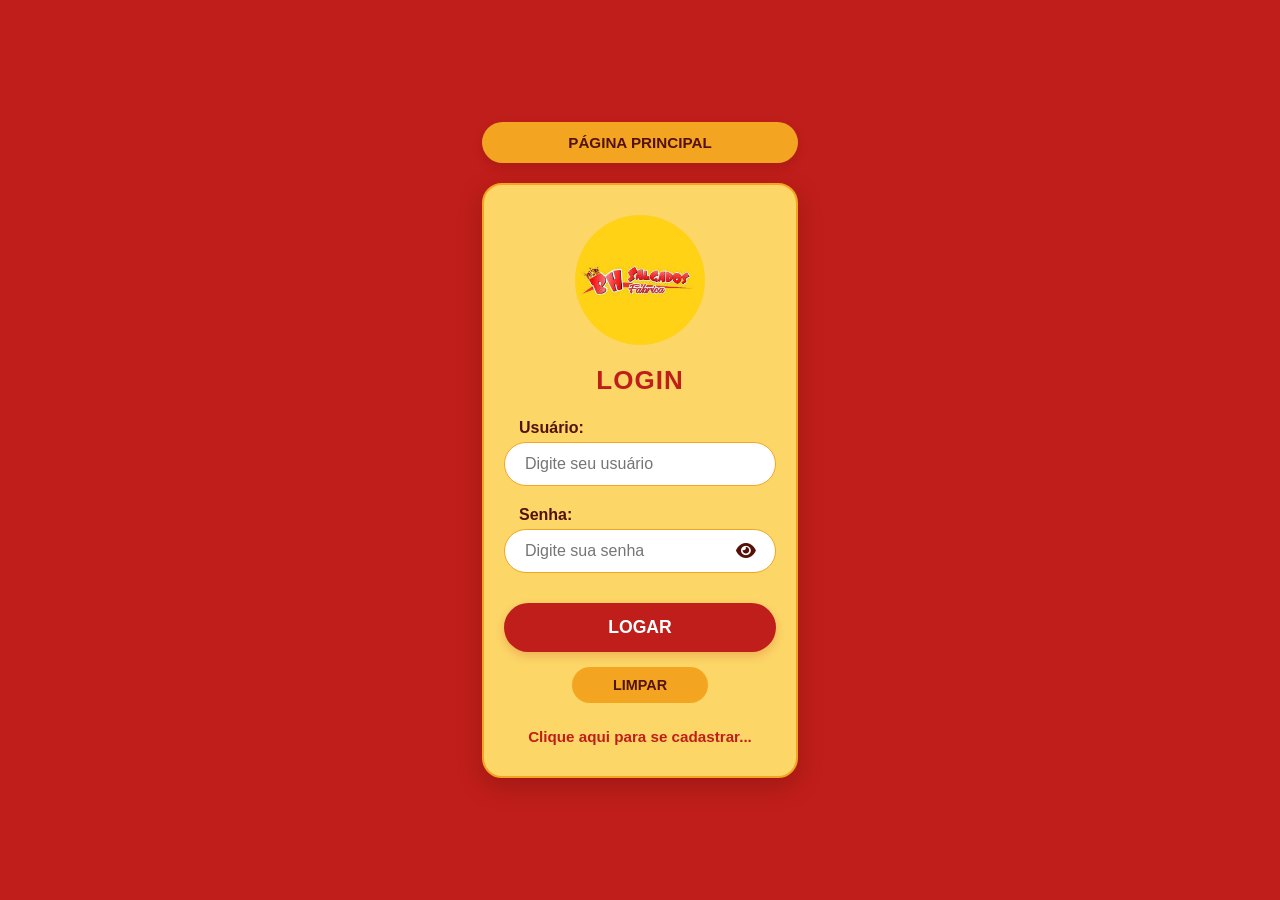
<file: index.html>
<!DOCTYPE html>
<html lang="pt-BR">
<head>
    <meta charset="UTF-8">
    <meta name="viewport" content="width=device-width, initial-scale=1.0">
    <title>Formulário Login - BH SALGADOS</title>
    <link rel="stylesheet" href="https://cdnjs.cloudflare.com/ajax/libs/font-awesome/6.4.2/css/all.min.css">
    <style>
        * {
            box-sizing: border-box;
            margin: 0;
            padding: 0;
        }
        
        body {
            font-family: Arial, Helvetica, sans-serif;
            background-color: #C01E1A; /* Vermelho Principal no fundo da tela */
            display: flex;
            justify-content: center;
            align-items: center;
            height: 100vh;
        }
        
        .principal {
            width: 100%;
            max-width: 400px;
            padding: 30px 20px;
            text-align: center;
            background-color: #FCD667; /* Fundo do card em Amarelo Claro */
            border-radius: 20px;
            box-shadow: 0 8px 24px rgba(84, 17, 8, 0.3); /* Sombra em tom marrom */
            border: 2px solid #F3A522; /* Borda em Amarelo Ouro */
        }
        
        img {
            width: 130px;
            height: 130px;
            margin: 0 auto 20px;
            display: block;
            border-radius: 50%;
            object-fit: cover;
        }

         /* Botão Página Principal no topo */
        #home {
            display: block;
            text-align: center;
            padding: 12px;
            margin-bottom: 20px;
            border-radius: 25px;
            text-decoration: none;
            background-color: #F3A522; /* Amarelo Ouro para ação de retorno */
            font-size: 0.95em;
            font-weight: bold;
            color: #541108; /* Texto em Marrom Escuro */
            box-shadow: 0 4px 10px rgba(84, 17, 8, 0.2);
            transition: background-color 0.3s, color 0.3s;
        }
        
        h2 {
            font-size: 26px;
            color: #C01E1A; /* Título em Vermelho */
            margin-bottom: 5px;
            text-transform: uppercase;
            letter-spacing: 1px;
        }
        
        p {
            color: #541108; /* Texto de apoio em Marrom Escuro */
            margin-bottom: 25px;
            font-weight: bold;
        }
        
        label {
            display: block;
            text-align: left;
            font-size: 16px;
            color: #541108; /* Labels em Marrom Escuro */
            margin-bottom: 5px;
            margin-left: 15px;
            font-weight: bold;
        }
        
        input[type="text"],
        input[type="password"] {
            width: 100%;
            padding: 12px 20px;
            margin-bottom: 20px;
            border-radius: 25px;
            border: 1px solid #F3A522;
            background-color: #ffffff;
            font-size: 1em;
            color: #541108;
            outline: none;
            transition: border-color 0.3s;
        }

        input[type="text"]:focus,
        input[type="password"]:focus {
            border: 2px solid #C01E1A; /* Borda vermelha ao clicar no campo */
        }

        /* CONTAINER DA SENHA PARA POSICIONAR O OLHO */
        .campo-senha {
            position: relative;
            width: 100%;
        }

        /* Ajuste do padding direito do input de senha para o texto não sobrepor o ícone */
        .campo-senha input {
            padding-right: 50px !important;
            margin-bottom: 20px;
        }

        /* Estilização e posicionamento do ícone do olho */
        .olho-icone {
            position: absolute;
            right: 20px;
            top: 22px; /* Alinhamento vertical com base na altura do input */
            transform: translateY(-50%);
            cursor: pointer;
            color: #541108;
            font-size: 1.1em;
            transition: color 0.2s;
        }

        .olho-icone:hover {
            color: #C01E1A; /* Fica vermelho ao passar o mouse */
        }
        
        input[type="button"] {
            width: 100%;
            padding: 14px;
            background-color: #C01E1A; /* Botão Logar em Vermelho Principal */
            color: #ffffff;
            border: none;
            border-radius: 25px;
            font-size: 1.1em;
            font-weight: bold;
            cursor: pointer;
            margin-top: 10px;
            box-shadow: 0 4px 10px rgba(192, 30, 26, 0.2);
            transition: background-color 0.3s, transform 0.2s;
        }
        
        input[type="button"]:hover {
            background-color: #541108; /* Muda para Marrom Escuro no hover */
            color: #FCD667; /* Texto muda para Amarelo Claro */
        }
        
        input[type="reset"] {
            width: 50%;
            padding: 10px;
            background-color: #F3A522; /* Botão Limpar em Amarelo Ouro */
            color: #541108;
            border: none;
            border-radius: 25px;
            font-size: 0.9em;
            font-weight: bold;
            cursor: pointer;
            margin-top: 15px;
            transition: background-color 0.3s;
        }
        
        input[type="reset"]:hover {
            background-color: #d48a17; /* Tom de amarelo mais escuro no hover */
            color: #ffffff;
        }

        .cadastro-link {
            display: inline-block;
            margin-top: 25px;
            color: #C01E1A;
            text-decoration: none;
            font-weight: bold;
            font-size: 0.95rem;
            transition: color 0.3s;
        }

        .cadastro-link:hover {
            color: #541108;
            text-decoration: underline;
        }
    </style>
</head>
<body>

    <div class="home">
        <a href="principal.html" id="home">PÁGINA PRINCIPAL</a>

        <div class="principal">
            <img src="imagem BH SALGADOS.jpg" alt="Logo BH Salgados">
            
            <h2>Login</h2><br>

            <form>
                <label for="login">Usuário:</label>
                <input type="text" id="login" name="login" placeholder="Digite seu usuário">
                
                <label for="senha">Senha:</label>
                <div class="campo-senha">
                    <input type="password" id="senha" name="senha" placeholder="Digite sua senha">
                    <i class="fa-solid fa-eye olho-icone" id="togglePassword" onclick="alternarSenha()"></i>
                </div>
                
                <input type="button" value="LOGAR" onclick="logar()"><br>
                
                <input type="reset" value="LIMPAR">
            </form>
            
            <a href="cadastro.html" class="cadastro-link">Clique aqui para se cadastrar...</a>
        </div>
    </div>

<script>
    function logar() {
        let login = document.getElementById('login').value;
        let senha = document.getElementById('senha').value;

        if(login === "" && senha === ""){
            alert("Login Efetuado Com Sucesso!");
            window.location.href = "principal.html";
        } else {
            alert("Login ou senha incorretos!");
        }
    }

    // Função JavaScript para mostrar e ocultar o texto da senha
    function alternarSenha() {
        const campoSenha = document.getElementById('senha');
        const iconeOlho = document.getElementById('togglePassword');
        
        if (campoSenha.type === 'password') {
            campoSenha.type = 'text';
            // Altera o desenho para o olho com uma barra cortada
            iconeOlho.classList.remove('fa-eye');
            iconeOlho.classList.add('fa-eye-slash');
        } else {
            campoSenha.type = 'password';
            // Volta para o desenho do olho normal
            iconeOlho.classList.remove('fa-eye-slash');
            iconeOlho.classList.add('fa-eye');
        }
    }
</script>
    
</body>
</html>
</file>
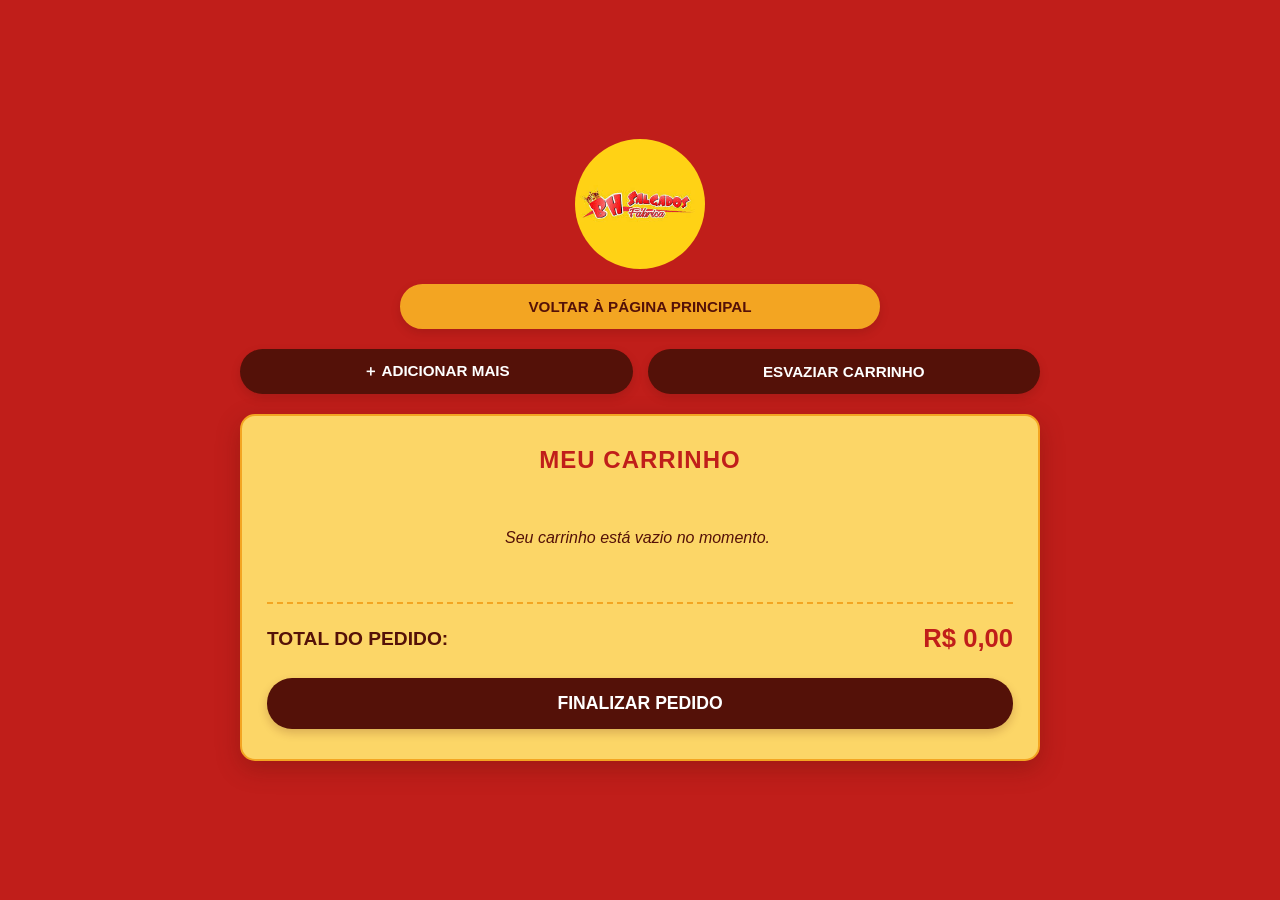
<file: carrinho.html>
<!DOCTYPE html>
<html lang="pt-BR">

<head>
    <meta charset="UTF-8">
    <meta name="viewport" content="width=device-width, initial-scale=1.0">
    <title>Carrinho de Compras - BH SALGADOS</title>
    <style>
        * {
            box-sizing: border-box;
            margin: 0;
            padding: 0;
        }

        body {
            font-family: Arial, Helvetica, sans-serif;
            background-color: #C01E1A; /* Vermelho Principal */
            display: flex;
            justify-content: center;
            align-items: center;
            min-height: 100vh;
            padding: 20px;
        }

        img {
            width: 130px;
            height: 130px;
            margin: 0 auto 15px;
            display: block;
            border-radius: 50%;
            object-fit: cover;
        }

        .container-carrinho {
            width: 100%;
            max-width: 800px;
            display: flex;
            flex-direction: column;
        }

        /* NOVO POSICIONAMENTO: Botão Voltar na parte de cima e centralizado */
        .btn-voltar-principal {
            display: block;
            width: 60%;
            margin: 0 auto 20px; /* Centralizado horizontalmente com margem abaixo */
            padding: 12px;
            text-align: center;
            border-radius: 25px;
            text-decoration: none;
            background-color: #F3A522;; /* Marrom Escuro */
            color: #541108; /* Texto Amarelo Claro */
            font-size: 0.95em;
            font-weight: bold;
            text-transform: uppercase;
            border: 2px solid #F3A522; /* Borda Amarelo Ouro */
            box-shadow: 0 4px 10px rgba(84, 17, 8, 0.2);
            transition: background-color 0.3s, color 0.3s, transform 0.2s;
        }

        .btn-voltar-principal:hover {
            background-color: #C01E1A; /* Inverte para Vermelho no Hover */
            color: #ffffff; /* Texto Branco */
            transform: scale(1.02);
        }

        /* Botões Superiores de Navegação */
        .botoes-topo {
            display: grid;
            grid-template-columns: 1fr 1fr;
            gap: 15px;
            margin-bottom: 20px;
        }

        .btn-nav {
            text-align: center;
            padding: 12px;
            border-radius: 25px;
            text-decoration: none;
            font-size: 0.95em;
            font-weight: bold;
            transition: background-color 0.3s, color 0.3s;
            box-shadow: 0 4px 10px rgba(84, 17, 8, 0.2);
        }

        .btn-voltar {
            background-color:#541108; /* Amarelo Ouro */
            color: #ffffff;
        }

        .btn-voltar:hover {
            background-color: #541108;
            color: #FCD667;
        }

        .btn-limpar-tudo {
            background-color: #541108; /* Marrom Escuro */
            color: #ffffff;
            border: none;
            cursor: pointer;
            text-transform: uppercase;
        }

        .btn-limpar-tudo:hover {
            background-color: #b12724;
            color: #ffffff;
        }

        /* Card do Carrinho */
        .card-principal {
            padding: 30px 25px;
            background-color: #FCD667; /* Fundo Amarelo Claro */
            border-radius: 15px;
            box-shadow: 0 8px 24px rgba(84, 17, 8, 0.3);
            border: 2px solid #F3A522;
        }

        h2 {
            font-size: 24px;
            color: #C01E1A;
            margin-bottom: 25px;
            text-transform: uppercase;
            text-align: center;
            letter-spacing: 1px;
        }

        /* Tabela/Lista de Itens */
        .lista-itens {
            margin-bottom: 25px;
            max-height: 400px;
            overflow-y: auto; /* Adiciona rolagem se houver muitos itens */
            padding-right: 5px;
        }

        .item-carrinho {
            display: grid;
            grid-template-columns: 1fr auto auto auto;
            gap: 15px;
            align-items: center;
            background-color: #ffffff;
            padding: 12px 15px;
            border-radius: 12px;
            margin-bottom: 10px;
            border: 1px solid #F3A522;
        }

        .item-nome {
            font-size: 0.95em;
            color: #541108;
            font-weight: bold;
        }

        .item-qtd {
            font-size: 0.9em;
            color: #777;
            background: #f4f4f4;
            padding: 4px 10px;
            border-radius: 15px;
        }

        .item-preco {
            font-weight: bold;
            color: #C01E1A;
        }

        .btn-remover {
            background: none;
            border: none;
            color: #C01E1A;
            font-weight: bold;
            cursor: pointer;
            font-size: 1.1em;
            padding: 0 5px;
        }

        .btn-remover:hover {
            color: #541108;
        }

        /* Mensagem de carrinho vazio */
        .carrinho-vazio {
            text-align: center;
            color: #541108;
            font-style: italic;
            padding: 30px 0;
        }

        /* Seção do Total */
        .container-total {
            border-top: 2px dashed #F3A522;
            padding-top: 20px;
            display: flex;
            justify-content: space-between;
            align-items: center;
            margin-bottom: 25px;
        }

        .total-label {
            font-size: 1.2em;
            font-weight: bold;
            color: #541108;
        }

        .total-valor {
            font-size: 1.6em;
            font-weight: bold;
            color: #C01E1A;
        }

        /* Botão Finalizar */
        .btn-finalizar {
            width: 100%;
            padding: 15px;
            border: none;
            border-radius: 25px;
            background-color: #541108;
            color: #ffffff;
            font-size: 1.1em;
            font-weight: bold;
            cursor: pointer;
            text-transform: uppercase;
            box-shadow: 0 4px 10px rgba(84, 17, 8, 0.2);
            transition: background-color 0.3s;
        }

        .btn-finalizar:hover {
            background-color: #C01E1A;
        }

        /* Responsividade */
        @media (max-width: 500px) {
            .item-carrinho {
                grid-template-columns: 1fr auto;
                gap: 5px;
            }
            .item-qtd, .item-preco {
                grid-column: span 1;
            }
            .btn-voltar-principal {
                width: 90%; /* Ocupa quase toda a largura no celular */
            }
        }
    </style>
</head>

<body>

    <div class="container-carrinho">
        <!-- Logo centralizada -->
        <img src="imagem BH SALGADOS.jpg" alt="Logo BH Salgados">

        <!-- Botão Voltar agora posicionado na parte superior -->
        <a href="principal.html" class="btn-voltar-principal">Voltar à Página Principal</a>

        <div class="botoes-topo">
            <a href="produtos.html" class="btn-nav btn-voltar">＋ ADICIONAR MAIS</a>
            <button class="btn-nav btn-limpar-tudo" onclick="limparCarrinho()">Esvaziar Carrinho</button>
        </div>

        <div class="card-principal">
            <h2>Meu Carrinho</h2>
            
            <div class="lista-itens" id="espaco-itens">
                <!-- Os itens salvos vão aparecer aqui dentro via Javascript -->
            </div>

            <div class="container-total">
                <span class="total-label">TOTAL DO PEDIDO:</span>
                <span class="total-valor" id="valor-total">R$ 0,00</span>
            </div>

            <button class="btn-finalizar" onclick="finalizarPedido()">Finalizar Pedido</button>
        </div>
    </div>

    <script>
        // Função que carrega os dados salvos do localStorage e monta o HTML na tela
        function carregarCarrinho() {
            let carrinho = JSON.parse(localStorage.getItem('carrinho_bh')) || [];
            let espacoItens = document.getElementById('espaco-itens');
            let espacoTotal = document.getElementById('valor-total');
            
            espacoItens.innerHTML = ''; // Limpa a tela para recarregar
            let totalGeral = 0;

            if (carrinho.length === 0) {
                espacoItens.innerHTML = '<div class="carrinho-vazio">Seu carrinho está vazio no momento.</div>';
                espacoTotal.innerText = 'R$ 0,00';
                return;
            }

            carrinho.forEach((item, index) => {
                let subtotal = item.preco * item.qtd;
                totalGeral += subtotal;

                // Monta a estrutura de linha para cada item adicionado
                espacoItens.innerHTML += `
                    <div class="item-carrinho">
                        <div class="item-nome">${item.nome}</div>
                        <div class="item-qtd">${item.qtd}x</div>
                        <div class="item-preco">R$ ${subtotal.toFixed(2).replace('.', ',')}</div>
                        <button class="btn-remover" onclick="removerItem(${index})" title="Remover item">✕</button>
                    </div>
                `;
            });

            espacoTotal.innerText = `R$ ${totalGeral.toFixed(2).replace('.', ',')}`;
        }

        // Remove apenas um item clicado com base na sua posição (index)
        function removerItem(index) {
            let carrinho = JSON.parse(localStorage.getItem('carrinho_bh')) || [];
            carrinho.splice(index, 1); // Remove o item do array
            localStorage.setItem('carrinho_bh', JSON.stringify(carrinho)); // Salva o array atualizado
            carregarCarrinho(); // Atualiza o visual da página
        }

        // Limpa todos os registros do carrinho de uma vez só
        function limparCarrinho() {
            if(confirm("Tem certeza que deseja esvaziar o carrinho?")) {
                localStorage.removeItem('carrinho_bh');
                carregarCarrinho();
            }
        }

        // Ação fictícia de finalização de pedido
        function finalizarPedido() {
            let carrinho = JSON.parse(localStorage.getItem('carrinho_bh')) || [];
            if(carrinho.length === 0) {
                alert("Adicione produtos antes de finalizar!");
                return;
            }
            alert("Pedido finalizado com sucesso! Obrigado por comprar na BH Salgados.");
            localStorage.removeItem('carrinho_bh'); // Limpa após o envio
            carregarCarrinho();
        }

        // Executa a função automaticamente assim que a página abre
        window.onload = carregarCarrinho;
    </script>
</body>

</html>
</file>
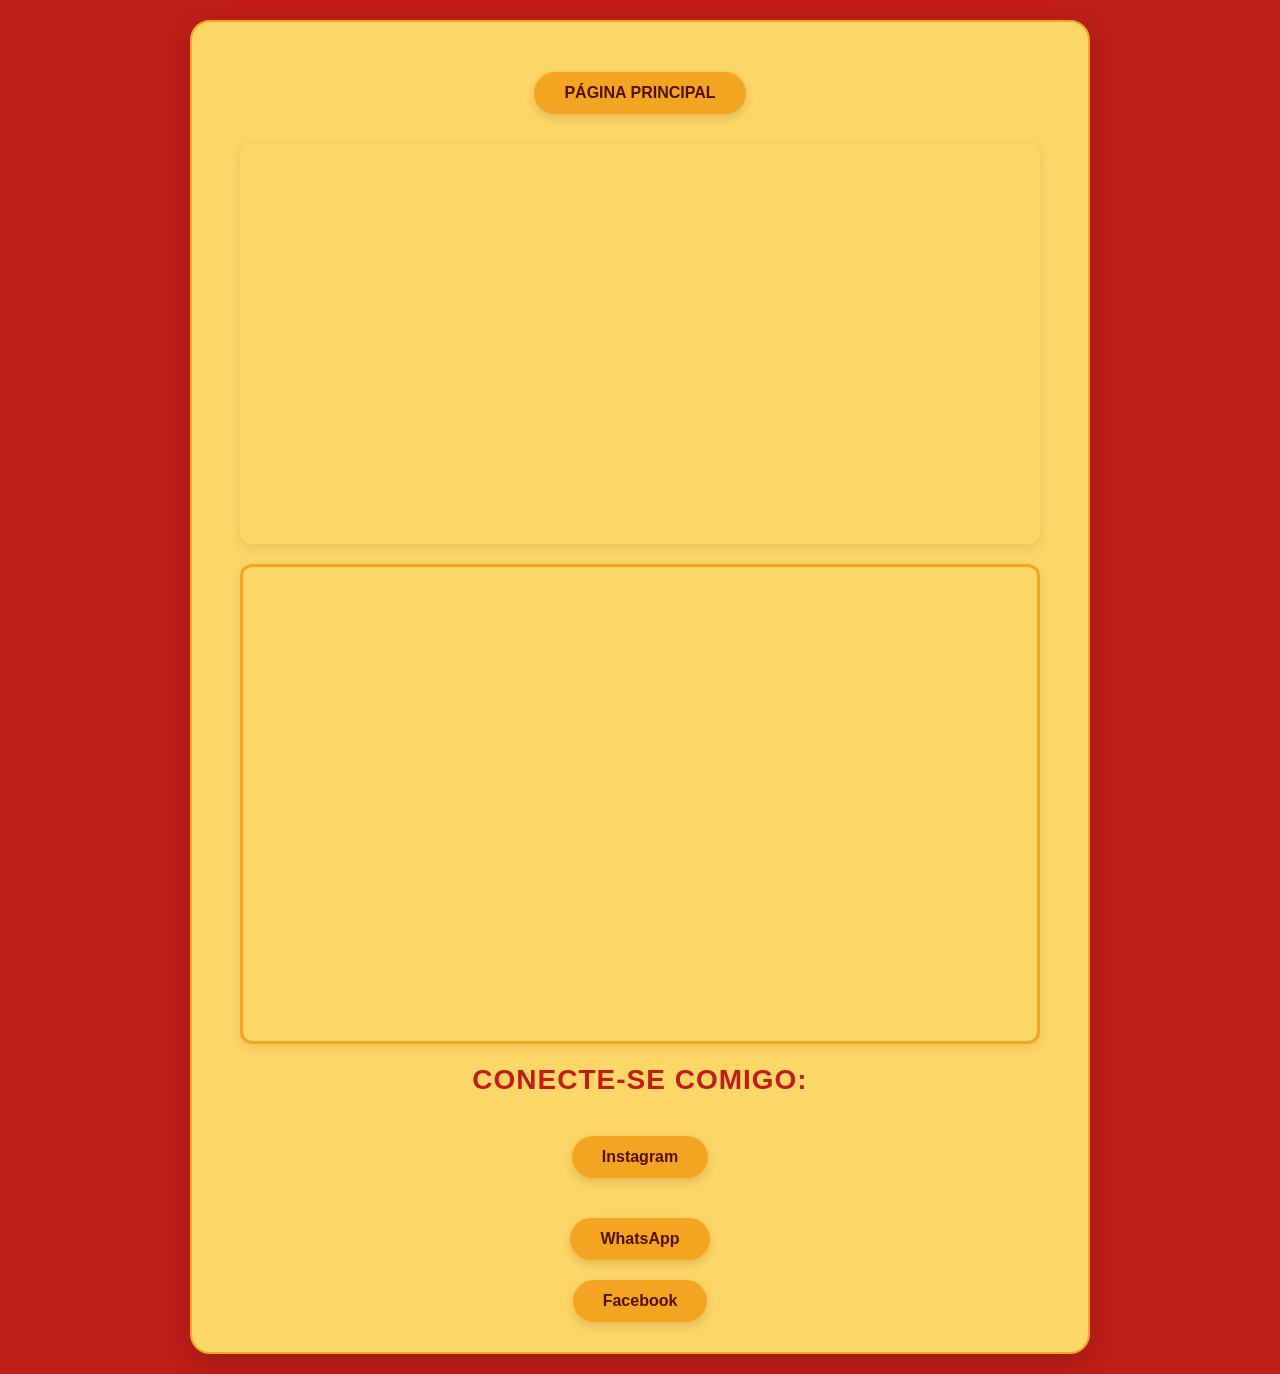
<file: contatos.html>
<!DOCTYPE html>
<html lang="pt-br">

<head>
    <meta charset="UTF-8">
    <meta name="viewport" content="width=device-width, initial-scale=1.0">
    <title>Contatos - BH SALGADOS</title>
    <style>
        * {
            box-sizing: border-box;
            margin: 0;
            padding: 0;
        }

        body {
            font-family: Arial, Helvetica, sans-serif;
            background-color: #C01E1A; /* Vermelho Principal no fundo da tela */
            color: #541108; /* Marrom Escuro para textos */
            display: flex;
            justify-content: center;
            align-items: center;
            min-height: 100vh;
            padding: 20px;
        }

        .principal {
            width: 100%;
            max-width: 900px;
            padding: 30px 20px;
            text-align: center;
            background-color: #FCD667; /* Fundo do card em Amarelo Claro */
            border-radius: 20px;
            box-shadow: 0 8px 24px rgba(84, 17, 8, 0.3);
            border: 2px solid #F3A522; /* Borda em Amarelo Ouro */
        }

        h2 {
            font-size: 28px;
            color: #C01E1A; /* Título principal em Vermelho */
            margin-bottom: 20px;
            text-transform: uppercase;
            letter-spacing: 1px;
        }

        .link-container {
            margin-bottom: 30px;
        }

        /* Botão Página Principal estilizado */
        a {
            display: inline-block;
            padding: 12px 30px;
            border-radius: 25px;
            text-decoration: none;
            background-color: #F3A522; /* Amarelo Ouro */
            font-size: 1em;
            font-weight: bold;
            color: #541108; /* Letras em Marrom Escuro */
            box-shadow: 0 4px 10px rgba(84, 17, 8, 0.15);
            transition: background-color 0.3s, color 0.3s, transform 0.2s;
        }

        a:hover {
            background-color: #541108; /* Inverte para Marrom Escuro no hover */
            color: #FCD667; /* Letras Amarelo Claro */
            transform: translateY(-2px);
        }

        /* Container para os Iframes ficarem organizados e responsivos */
        .midia-container {
            display: flex;
            flex-direction: column;
            gap: 20px;
            align-items: center;
            margin-top: 15px;
        }

        iframe {
            width: 100%;
            max-width: 800px;
            border: 3px solid #F3A522; /* Moldura estilizada em Amarelo Ouro nos iframes */
            border-radius: 12px;
            box-shadow: 0 4px 12px rgba(84, 17, 8, 0.1);
        }

        /* Ajuste de altura responsivo para telas menores */
        .mapa-iframe {
            height: 400px;
        }

        .video-iframe {
            height: 450px;
        }

        @media (max-width: 600px) {
            .mapa-iframe { height: 250px; }
            .video-iframe { height: 250px; }
            h2 { font-size: 22px; }
        }
    </style>
    <link rel="icon" type="image/x-icon" href="cadastrousuario.jpg">
</head>

<body>

    <div class="principal">
        <h2></h2>
        
        <div class="link-container">
            <a href="principal.html" id="home">PÁGINA PRINCIPAL</a>
        </div>

        <div class="midia-container">
            <iframe
                class="mapa-iframe"
                src="https://www.google.com/maps/embed?pb=!1m14!1m8!1m3!1d4463.257675860609!2d-43.3695!3d-22.807!3m2!1i1024!2i768!4f13.1!3m3!1m2!1s0x996461be567a9f%3A0x2c1de652e585da85!2sR.%20Maria%20Joaquina%2C%20279%20-%20Pavuna%2C%20Rio%20de%20Janeiro%20-%20RJ%2C%2021520-280!5e1!3m2!1spt-BR!2sbr" 
                style="border:0;" 
                allowfullscreen="" 
                loading="lazy"
                referrerpolicy="no-referrer-when-downgrade">
            </iframe>

            
<iframe 
  src="https://www.instagram.com/reel/DGYKBUcRJdC/embed"
  width="400"
  height="480"
  frameborder="0"
  scrolling="no"
  allowfullscreen>
</iframe>

       <h2>Conecte-se comigo:</h2>
    <a href="https://www.instagram.com/bhsalgadoss/" target="_blank" rel="noopener noreferrer">Instagram</a></p>
     
<a href="https://wa.me/5521975187209" target="_blank" class="btn-whatsapp">
  WhatsApp
</a>

<a href="https://www.facebook.com/bhsalgadoss/?locale=pt_BR" target="_blank" class="btn-facebook">
  Facebook
</a>
   
</div>
    </div>

</body>

</html>
</file>
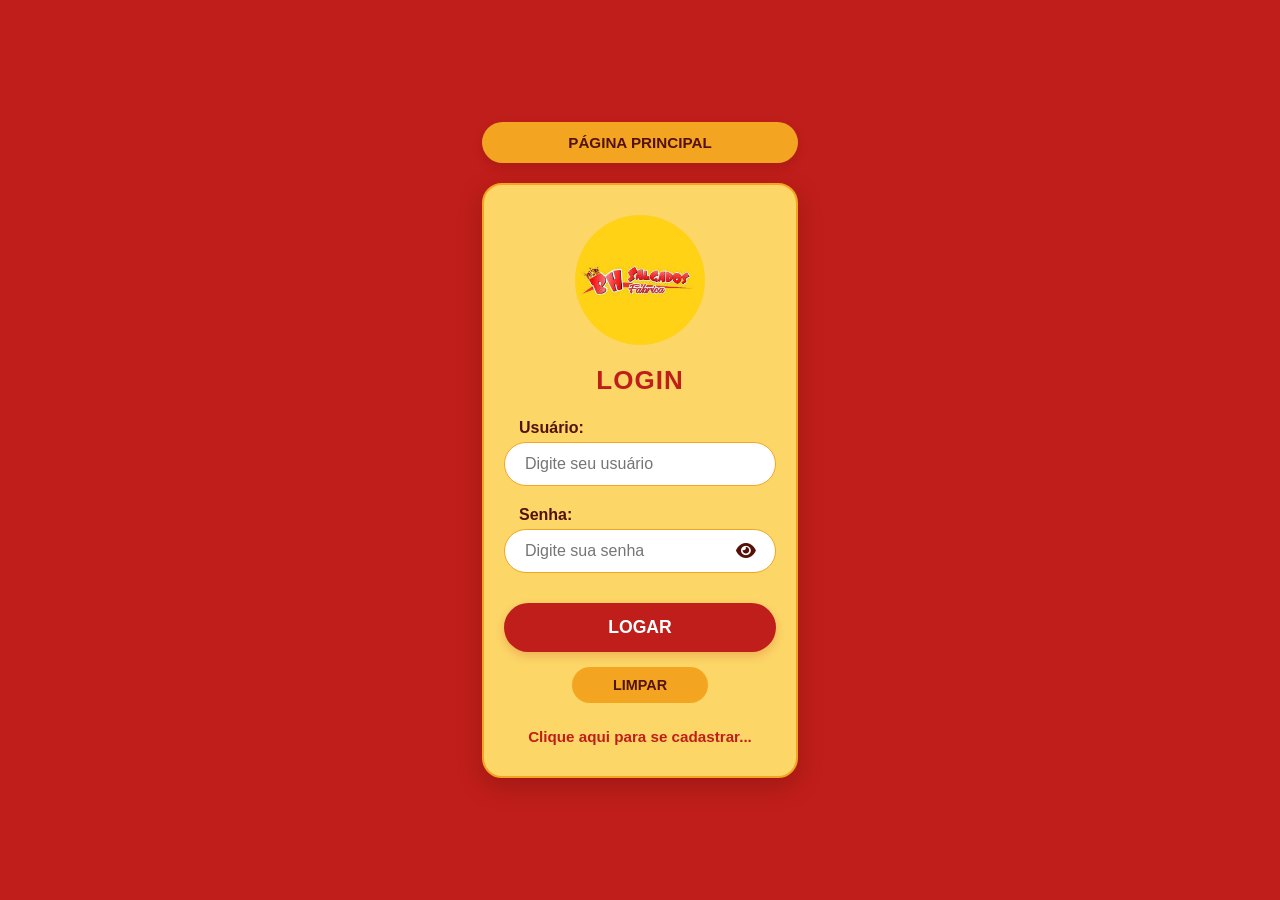
<file: login.html>
<!DOCTYPE html>
<html lang="pt-BR">
<head>
    <meta charset="UTF-8">
    <meta name="viewport" content="width=device-width, initial-scale=1.0">
    <title>Formulário Login - BH SALGADOS</title>
    <link rel="stylesheet" href="https://cdnjs.cloudflare.com/ajax/libs/font-awesome/6.4.2/css/all.min.css">
    <style>
        * {
            box-sizing: border-box;
            margin: 0;
            padding: 0;
        }
        
        body {
            font-family: Arial, Helvetica, sans-serif;
            background-color: #C01E1A; /* Vermelho Principal no fundo da tela */
            display: flex;
            justify-content: center;
            align-items: center;
            height: 100vh;
        }
        
        .principal {
            width: 100%;
            max-width: 400px;
            padding: 30px 20px;
            text-align: center;
            background-color: #FCD667; /* Fundo do card em Amarelo Claro */
            border-radius: 20px;
            box-shadow: 0 8px 24px rgba(84, 17, 8, 0.3); /* Sombra em tom marrom */
            border: 2px solid #F3A522; /* Borda em Amarelo Ouro */
        }
        
        img {
            width: 130px;
            height: 130px;
            margin: 0 auto 20px;
            display: block;
            border-radius: 50%;
            object-fit: cover;
        }

         /* Botão Página Principal no topo */
        #home {
            display: block;
            text-align: center;
            padding: 12px;
            margin-bottom: 20px;
            border-radius: 25px;
            text-decoration: none;
            background-color: #F3A522; /* Amarelo Ouro para ação de retorno */
            font-size: 0.95em;
            font-weight: bold;
            color: #541108; /* Texto em Marrom Escuro */
            box-shadow: 0 4px 10px rgba(84, 17, 8, 0.2);
            transition: background-color 0.3s, color 0.3s;
        }
        
        h2 {
            font-size: 26px;
            color: #C01E1A; /* Título em Vermelho */
            margin-bottom: 5px;
            text-transform: uppercase;
            letter-spacing: 1px;
        }
        
        p {
            color: #541108; /* Texto de apoio em Marrom Escuro */
            margin-bottom: 25px;
            font-weight: bold;
        }
        
        label {
            display: block;
            text-align: left;
            font-size: 16px;
            color: #541108; /* Labels em Marrom Escuro */
            margin-bottom: 5px;
            margin-left: 15px;
            font-weight: bold;
        }
        
        input[type="text"],
        input[type="password"] {
            width: 100%;
            padding: 12px 20px;
            margin-bottom: 20px;
            border-radius: 25px;
            border: 1px solid #F3A522;
            background-color: #ffffff;
            font-size: 1em;
            color: #541108;
            outline: none;
            transition: border-color 0.3s;
        }

        input[type="text"]:focus,
        input[type="password"]:focus {
            border: 2px solid #C01E1A; /* Borda vermelha ao clicar no campo */
        }

        /* CONTAINER DA SENHA PARA POSICIONAR O OLHO */
        .campo-senha {
            position: relative;
            width: 100%;
        }

        /* Ajuste do padding direito do input de senha para o texto não sobrepor o ícone */
        .campo-senha input {
            padding-right: 50px !important;
            margin-bottom: 20px;
        }

        /* Estilização e posicionamento do ícone do olho */
        .olho-icone {
            position: absolute;
            right: 20px;
            top: 22px; /* Alinhamento vertical com base na altura do input */
            transform: translateY(-50%);
            cursor: pointer;
            color: #541108;
            font-size: 1.1em;
            transition: color 0.2s;
        }

        .olho-icone:hover {
            color: #C01E1A; /* Fica vermelho ao passar o mouse */
        }
        
        input[type="button"] {
            width: 100%;
            padding: 14px;
            background-color: #C01E1A; /* Botão Logar em Vermelho Principal */
            color: #ffffff;
            border: none;
            border-radius: 25px;
            font-size: 1.1em;
            font-weight: bold;
            cursor: pointer;
            margin-top: 10px;
            box-shadow: 0 4px 10px rgba(192, 30, 26, 0.2);
            transition: background-color 0.3s, transform 0.2s;
        }
        
        input[type="button"]:hover {
            background-color: #541108; /* Muda para Marrom Escuro no hover */
            color: #FCD667; /* Texto muda para Amarelo Claro */
        }
        
        input[type="reset"] {
            width: 50%;
            padding: 10px;
            background-color: #F3A522; /* Botão Limpar em Amarelo Ouro */
            color: #541108;
            border: none;
            border-radius: 25px;
            font-size: 0.9em;
            font-weight: bold;
            cursor: pointer;
            margin-top: 15px;
            transition: background-color 0.3s;
        }
        
        input[type="reset"]:hover {
            background-color: #d48a17; /* Tom de amarelo mais escuro no hover */
            color: #ffffff;
        }

        .cadastro-link {
            display: inline-block;
            margin-top: 25px;
            color: #C01E1A;
            text-decoration: none;
            font-weight: bold;
            font-size: 0.95rem;
            transition: color 0.3s;
        }

        .cadastro-link:hover {
            color: #541108;
            text-decoration: underline;
        }
    </style>
</head>
<body>

    <div class="home">
        <a href="principal.html" id="home">PÁGINA PRINCIPAL</a>

        <div class="principal">
            <img src="imagem BH SALGADOS.jpg" alt="Logo BH Salgados">
            
            <h2>Login</h2><br>

            <form>
                <label for="login">Usuário:</label>
                <input type="text" id="login" name="login" placeholder="Digite seu usuário">
                
                <label for="senha">Senha:</label>
                <div class="campo-senha">
                    <input type="password" id="senha" name="senha" placeholder="Digite sua senha">
                    <i class="fa-solid fa-eye olho-icone" id="togglePassword" onclick="alternarSenha()"></i>
                </div>
                
                <input type="button" value="LOGAR" onclick="logar()"><br>
                
                <input type="reset" value="LIMPAR">
            </form>
            
            <a href="cadastro.html" class="cadastro-link">Clique aqui para se cadastrar...</a>
        </div>
    </div>

<script>
    function logar() {
        let login = document.getElementById('login').value;
        let senha = document.getElementById('senha').value;

        if(login === "" && senha === ""){
            alert("Login Efetuado Com Sucesso!");
            window.location.href = "principal.html";
        } else {
            alert("Login ou senha incorretos!");
        }
    }

    // Função JavaScript para mostrar e ocultar o texto da senha
    function alternarSenha() {
        const campoSenha = document.getElementById('senha');
        const iconeOlho = document.getElementById('togglePassword');
        
        if (campoSenha.type === 'password') {
            campoSenha.type = 'text';
            // Altera o desenho para o olho com uma barra cortada
            iconeOlho.classList.remove('fa-eye');
            iconeOlho.classList.add('fa-eye-slash');
        } else {
            campoSenha.type = 'password';
            // Volta para o desenho do olho normal
            iconeOlho.classList.remove('fa-eye-slash');
            iconeOlho.classList.add('fa-eye');
        }
    }
</script>
    
</body>
</html>
</file>
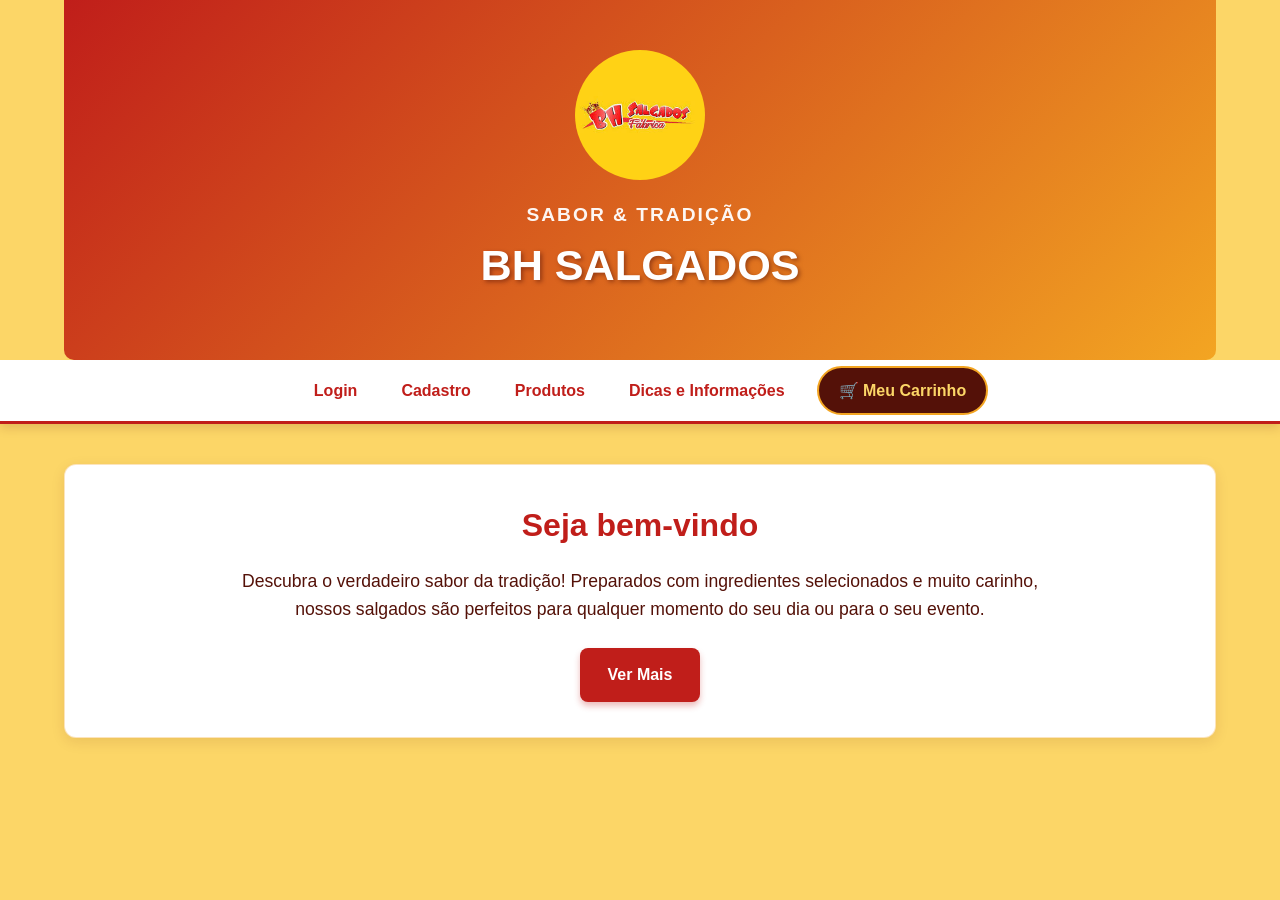
<file: principal.html>
<!DOCTYPE html>
<html lang="pt-BR">

<head>
    <meta charset="UTF-8">
    <meta name="viewport" content="width=device-width, initial-scale=1.0">
    <title>Página Principal - BH SALGADOS</title>
    <style>
        * {
            margin: 0;
            padding: 0;
            box-sizing: border-box;
        }

        body {
            font-family: Arial, Helvetica, sans-serif;
            background-color: #FCD667; /* Amarelo Claro Oficial */
            color: #541108; /* Marrom Escuro para melhor leitura */
            line-height: 1.6;
        }

        .container {
            width: 90%;
            max-width: 1200px;
            margin: 0 auto;
        }

        .topo {
            box-shadow: 0 4px 10px rgba(84, 17, 8, 0.15);
        }

        img {
            width: 130px;
            height: 130px;
            margin: 0 auto 20px;
            display: block;
            border-radius: 50%;
            object-fit: cover;
        }

        .banner {
            /* Gradiente usando o Vermelho Principal e o Amarelo Ouro */
            background: linear-gradient(135deg, #C01E1A, #F3A522);
            color: #fff;
            text-align: center;
            padding: 50px 20px;
            border-radius: 0 0 10px 10px;
        }

        .banner h1 {
            font-size: 2.7rem;
            margin-bottom: 10px;
            text-shadow: 2px 2px 4px rgba(84, 17, 8, 0.5); /* Sombra marrom para destacar */
        }

        .banner p {
            font-size: 1.2rem;
            font-weight: bold;
            letter-spacing: 2px;
            opacity: 0.95;
            color: #FFF;
        }

        .menu {
            background-color: #ffffff;
            border-bottom: 3px solid #C01E1A; /* Linha divisória em Vermelho */
        }

        .menu ul {
            list-style: none;
            display: flex;
            justify-content: center;
            align-items: center; /* Alinha os itens verticalmente ao centro */
            flex-wrap: wrap;
        }

        .menu li {
            margin: 0;
        }

        .menu a {
            display: block;
            padding: 18px 22px;
            text-decoration: none;
            color: #C01E1A; /* Links em Vermelho Principal */
            font-weight: bold;
            transition: background-color 0.3s ease, color 0.3s ease;
        }

        .menu a:hover {
            background-color: #C01E1A; /* Fundo Vermelho no Hover */
            color: #FCD667; /* Texto Amarelo Claro no Hover */
        }

        /* AJUSTE: Link do Carrinho no menu com a MESMA COR do botão flutuante */
        .menu a.menu-carrinho {
            background-color: #541108; /* Marrom Escuro */
            color: #FCD667; /* Texto Amarelo Claro */
            border: 2px solid #F3A522; /* Borda Amarelo Ouro */
            border-radius: 25px; /* Deixa o botão arredondado */
            padding: 10px 20px; /* Ajusta o espaçamento interno para combinar com o formato de botão */
            margin-left: 10px; /* Separa levemente dos outros links */
        }
        
        .menu a.menu-carrinho:hover {
            background-color: #C01E1A; /* Vermelho Principal no Hover */
            color: #ffffff; /* Texto Branco no Hover */
        }

        .conteudo {
            padding: 40px 0;
        }

        .destaque {
            background-color: #fff;
            padding: 35px;
            border-radius: 12px;
            box-shadow: 0 4px 14px rgba(84, 17, 8, 0.1);
            text-align: center;
            border: 1px solid rgba(243, 165, 34, 0.3); /* Borda suave em Amarelo Ouro */
        }

        .destaque h2 {
            font-size: 2rem;
            color: #C01E1A; /* Título em Vermelho Principal */
            margin-bottom: 15px;
        }

        .destaque p {
            font-size: 1.1rem;
            max-width: 800px;
            margin: 0 auto 25px;
            color: #541108;
        }

        .botao {
            display: inline-block;
            background-color: #C01E1A; /* Botão em Vermelho Principal */
            color: #fff;
            text-decoration: none;
            padding: 14px 28px;
            border-radius: 8px;
            font-weight: bold;
            box-shadow: 0 4px 6px rgba(192, 30, 26, 0.3);
            transition: background-color 0.3s ease, transform 0.2s ease, box-shadow 0.3s ease;
        }

        .botao:hover {
            background-color: #A01613; /* Vermelho um pouco mais escuro ao passar o mouse */
            transform: translateY(-2px);
            box-shadow: 0 6px 12px rgba(192, 30, 26, 0.4);
        }

        /* BOTÃO FLUTUANTE DO CARRINHO (Canto Inferior Direito) */
        .carrinho-flutuante {
            position: fixed;
            bottom: 25px;
            right: 25px;
            background-color: #541108; /* Marrom Escuro */
            color: #FCD667; /* Texto Amarelo Claro */
            text-decoration: none;
            padding: 15px 22px;
            border-radius: 50px;
            font-weight: bold;
            box-shadow: 0 4px 15px rgba(0, 0, 0, 0.3);
            display: flex;
            align-items: center;
            gap: 10px;
            z-index: 1000;
            border: 2px solid #F3A522; /* Borda Amarelo Ouro */
            transition: transform 0.3s, background-color 0.3s;
        }

        .carrinho-flutuante:hover {
            transform: scale(1.08);
            background-color: #C01E1A; /* Muda para Vermelho no hover */
            color: #ffffff;
        }

        .icone-carrinho {
            font-size: 1.2rem;
        }

        /* Ajuste de responsividade para o menu mobile */
        @media (max-width: 768px) {
            .menu a.menu-carrinho {
                margin-left: 0;
                margin-top: 10px;
                margin-bottom: 10px;
            }
        }
    </style>
</head>

<body>
    <header class="topo">
        <div class="container">
            <div class="banner">
                <img src="imagem BH SALGADOS.jpg" alt="Logo BH Salgados">
    
                <p>SABOR & TRADIÇÃO</p>
                <h1>BH SALGADOS</h1>
            </div>
        </div>
        <nav class="menu">
            <div class="container">
                <ul>
                    <li><a href="login.html">Login</a></li>
                    <li><a href="cadastro.html">Cadastro</a></li>
                    <li><a href="produtos.html">Produtos</a></li>
                    <li><a href="dicasInformações.html">Dicas e Informações</a></li>
                    <li><a href="carrinho.html" class="menu-carrinho">🛒 Meu Carrinho</a></li>
                </ul>
            </div>
        </nav>
    </header>
    <main class="conteudo">
        <div class="container">
            <section class="destaque">
                <h2>Seja bem-vindo</h2>
                <p>
                    Descubra o verdadeiro sabor da tradição! Preparados com ingredientes selecionados e muito carinho, nossos salgados são perfeitos para qualquer momento do seu dia ou para o seu evento.
                </p>
                <a href="contatos.html" class="botao">Ver Mais</a>
            </section>
        </div>
    </main>

</body>

</html>
</file>
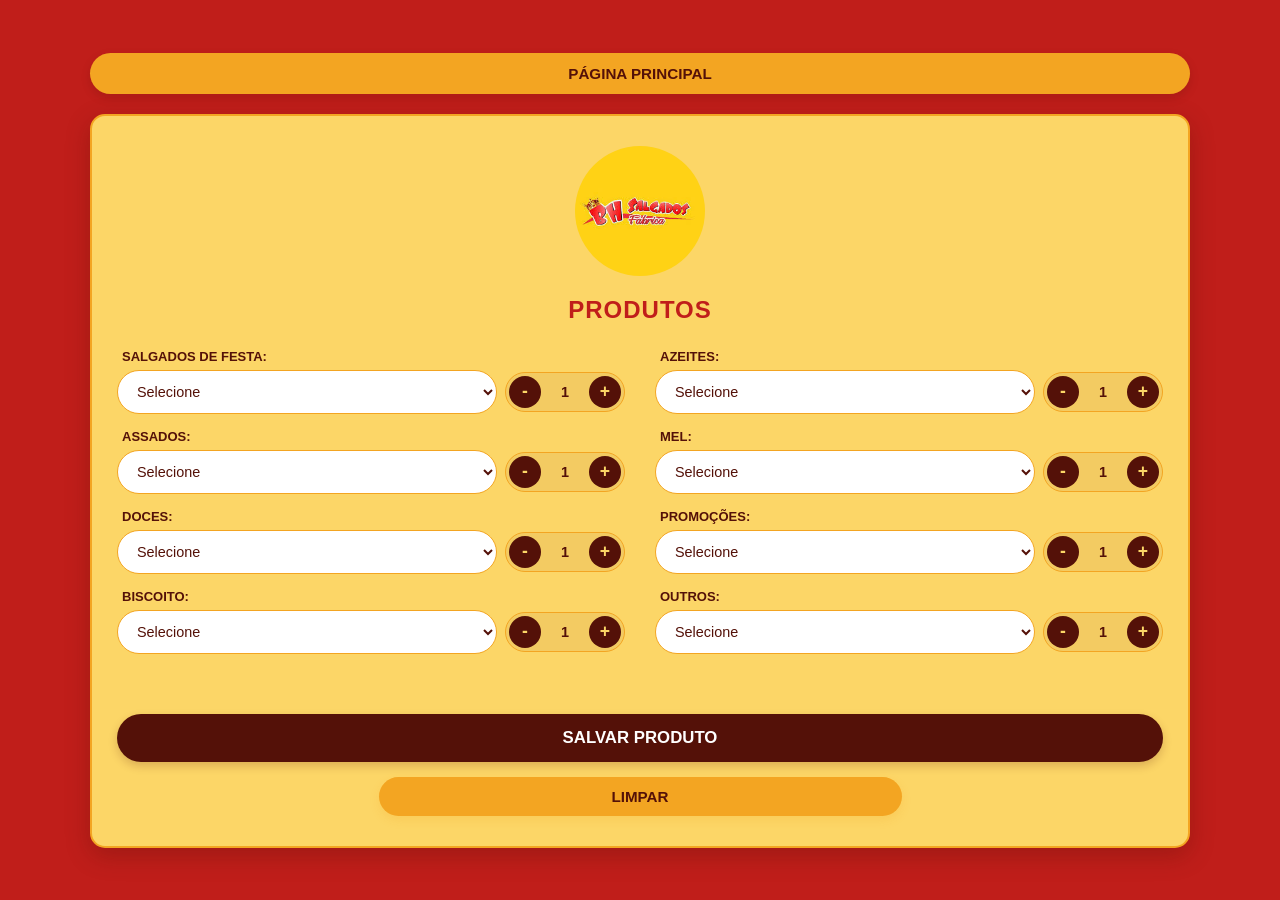
<file: produtos.html>
<!DOCTYPE html>
<html lang="pt-BR">

<head>
    <meta charset="UTF-8">
    <meta name="viewport" content="width=device-width, initial-scale=1.0">
    <title>Cadastro de Produtos - BH SALGADOS</title>
    <style>
        * {
            box-sizing: border-box;
            margin: 0;
            padding: 0;
        }

        body {
            font-family: Arial, Helvetica, sans-serif;
            background-color: #C01E1A; /* Vermelho Principal no fundo da tela */
            display: flex;
            justify-content: center;
            align-items: center;
            min-height: 100vh;
            padding: 20px;
        }

        .home {
            width: 100%;
            max-width: 1100px;
            display: flex;
            flex-direction: column;
        }

        /* Botão Página Principal estilizado */
        #home {
            display: block;
            text-align: center;
            padding: 12px;
            margin-bottom: 20px;
            border-radius: 25px;
            text-decoration: none;
            background-color: #F3A522; /* Amarelo Ouro para ação de retorno */
            font-size: 0.95em;
            font-weight: bold;
            color: #541108; /* Texto em Marrom Escuro */
            box-shadow: 0 4px 10px rgba(84, 17, 8, 0.2);
            transition: background-color 0.3s, color 0.3s;
        }

        #home:hover {
            background-color: #541108; /* Inverte para Marrom Escuro no hover */
            color: #FCD667; /* Texto Amarelo Claro */
        }

        /* Card do Formulário Principal */
        .principal {
            padding: 30px 25px;
            text-align: center;
            background-color: #FCD667; /* Fundo em Amarelo Claro */
            border-radius: 15px;
            box-shadow: 0 8px 24px rgba(84, 17, 8, 0.3);
            border: 2px solid #F3A522; /* Borda sutil em Amarelo Ouro */
        }

        img {
            width: 130px;
            height: 130px;
            margin: 0 auto 20px;
            display: block;
            border-radius: 50%;
            object-fit: cover;
        }

        h2 {
            font-size: 24px;
            color: #C01E1A; /* Título em Vermelho Principal */
            margin-bottom: 25px;
            text-transform: uppercase;
            letter-spacing: 1px;
        }

        /* DIVISÃO EM DUAS GRADES LADO A LADO */
        .formulario {
            display: grid;
            grid-template-columns: 1fr 1fr; /* Divide em duas colunas iguais */
            gap: 30px; /* Espaço entre as duas colunas */
            text-align: left;
        }

        .grad1, .grad2 {
            display: flex;
            flex-direction: column;
        }

        label {
            display: block;
            text-align: left;
            font-size: 13px;
            color: #541108; /* Labels em Marrom Escuro para melhor leitura */
            margin-bottom: 6px;
            margin-left: 5px;
            font-weight: bold;
            text-transform: uppercase;
        }

        /* LINHA DO PRODUTO + SEUS BOTÕES DE QUANTIDADE */
        .linha-produto {
            display: grid;
            grid-template-columns: 1fr auto; /* Select pega o máximo de espaço, botões pegam o tamanho exato */
            gap: 8px;
            align-items: center;
            margin-bottom: 15px;
        }

        /* Padronização de Inputs, Selects e Caixas de Texto */
        select, .input-qtd {
            padding: 12px 15px;
            border-radius: 25px;
            border: 1px solid #F3A522;
            background-color: #ffffff;
            font-size: 0.9em;
            color: #541108;
            outline: none;
            transition: border-color 0.3s;
        }

        select {
            width: 100%;
        }

        select:focus {
            border: 2px solid #C01E1A;
        }

        /* BLOCO COMPACTO DE CONTROLE DE QUANTIDADE */
        .controle-quantidade {
            display: flex;
            align-items: center;
            gap: 4px;
            background-color: rgba(84, 17, 8, 0.05);
            padding: 3px;
            border-radius: 25px;
            border: 1px solid #F3A522;
        }

        .input-qtd {
            width: 40px;
            padding: 5px 0;
            margin-bottom: 0;
            text-align: center;
            font-weight: bold;
            border: none;
            background: transparent;
        }

        .btn-qtd {
            border: none;
            border-radius: 50%;
            font-size: 1.1em;
            font-weight: bold;
            cursor: pointer;
            transition: background-color 0.2s, transform 0.1s;
            display: flex;
            align-items: center;
            justify-content: center;
            width: 32px;
            height: 32px;
        }

        .btn-menos, .btn-mais {
            background-color: #541108;
            color: #FCD667;
        }

        .btn-menos:hover, .btn-mais:hover {
            background-color: #F3A522;
            color: #541108;
        }

        .btn-qtd:active {
            transform: scale(0.9);
        }

        /* CONTAINER DOS BOTÕES VERTICAIS DE AÇÃO */
        .container-botoes-acao {
            grid-column: span 2; /* Ocupa as duas colunas embaixo */
            display: flex;
            flex-direction: column;
            align-items: center;
            width: 100%;
            margin-top: 15px;
        }

        /* Estilização padrão para botões de ação */
        input[type="button"],
        input[type="reset"] {
            border: none;
            border-radius: 25px;
            font-size: 1.05em;
            font-weight: bold;
            cursor: pointer;
            text-transform: uppercase;
            transition: background-color 0.3s, color 0.3s, transform 0.2s;
        }

        /* Botão Salvar (Marrom Escuro) */
        input[type="button"] {
            width: 100%;
            padding: 14px;
            background-color: #541108; 
            color: #ffffff;
            box-shadow: 0 4px 10px rgba(84, 17, 8, 0.2);
        }

        input[type="button"]:hover {
            background-color: #C01E1A; /* Inverte para Vermelho Principal no hover */
            color: #ffffff;
            transform: translateY(-1px);
        }

        /* Botão Limpar (Abaixo do salvar, Amarelo Ouro) */
        input[type="reset"] {
            width: 50%;
            padding: 11px;
            background-color: #F3A522;
            color: #541108;
            margin-top: 15px; /* Espaçamento ideal abaixo do botão de salvar */
            font-size: 0.95em;
            box-shadow: 0 4px 10px rgba(243, 165, 34, 0.2);
        }

        input[type="reset"]:hover {
            background-color: #d48a17;
            color: #ffffff;
        }

        /* Responsividade para telas de celulares: vira uma coluna só */
        @media (max-width: 850px) {
            .formulario {
                grid-template-columns: 1fr;
            }
            .container-botoes-acao {
                grid-column: span 1;
            }
            .linha-produto {
                grid-template-columns: 1fr auto;
            }
            input[type="reset"] {
                width: 70%; /* Ganha mais destaque em telas mobile para facilitar o clique */
            }
        }
    </style>
</head>

<body>

    <div class="home">
        <a href="principal.html" id="home">PÁGINA PRINCIPAL</a>

        <div class="principal">
            <img src="imagem BH SALGADOS.jpg" alt="Logo BH Salgados">
            <h2>PRODUTOS</h2>
            
            <form class="formulario" id="formProdutos">
                <div class="grad1">
                    <label for="salgados">SALGADOS DE FESTA:</label>
                    <div class="linha-produto">
                        <select id="salgados">
                            <option value="0">Selecione</option>
                            <option value="20.00">Salgados De Festa - 25 unidades FRITO</option>
                            <option value="18.00">Salgados De Festa - 25 unidades CONGELADO</option>
                            <option value="80.00">Cento FRITO - 100 salgados</option>
                            <option value="70.00">Cento CONGELADO - 100 salgados</option>
                            <option value="35.00">Bolinho De Bacalhau FRITO - 500g</option>
                            <option value="30.00">Bolinho De Bacalhau CONGELADO - 500g</option>
                            <option value="55.00">Bolinho De Costela FRITO - 1kg</option>
                            <option value="50.00">Bolinho De Costela CONGELADO - 1kg</option>
                            <option value="48.00">Bolinho De Feijoada FRITO - 900g</option>
                            <option value="42.00">Bolinho De Feijoada CONGELADO - 900g</option>
                            <option value="75.00">Camarão Empanado FRITO - 1kg</option>
                            <option value="68.00">Camarão Empanado CONGELADO - 1kg</option>
                            <option value="60.00">Salmão Com Cream Cheese FRITO - 700g </option>
                            <option value="54.00">Salmão Com Cream Cheese CONGELADO - 700g </option>
                            <option value="28.00">Pão De Queijo CONGELADO - 1kg</option>
                            <option value="22.00">Nhoque CONGELADO - 1kg</option>
                        </select>
                        <div class="controle-quantidade">
                            <button type="button" class="btn-qtd btn-menos" onclick="alterarQtd('qtd_salgados', -1)">-</button>
                            <input type="text" id="qtd_salgados" class="input-qtd" value="1" readonly>
                            <button type="button" class="btn-qtd btn-mais" onclick="alterarQtd('qtd_salgados', 1)">+</button>
                        </div>
                    </div>
                    
                    <label for="assados">ASSADOS:</label>
                    <div class="linha-produto">
                        <select id="assados">
                            <option value="0">Selecione</option>
                            <option value="25.00">Mini Pizza - 25 unidades</option>
                            <option value="22.00">Mini Assadinho - 20 unidades</option>
                            <option value="24.00">Mini Empada - 20 unidades</option>
                        </select>
                        <div class="controle-quantidade">
                            <button type="button" class="btn-qtd btn-menos" onclick="alterarQtd('qtd_assados', -1)">-</button>
                            <input type="text" id="qtd_assados" class="input-qtd" value="1" readonly>
                            <button type="button" class="btn-qtd btn-mais" onclick="alterarQtd('qtd_assados', 1)">+</button>
                        </div>
                    </div>

                    <label for="doces">DOCES:</label>
                    <div class="linha-produto">
                        <select id="doces">
                            <option value="0">Selecione</option>
                            <option value="26.00">Quiches Doces - 20 unidades</option>
                            <option value="25.00">Mini Folhado doces - 20 unidades</option>
                            <option value="22.00">Mini Churros FRITOS - 25 unidades</option>
                            <option value="19.50">Mini Churros CONGELADOS - 25 unidades</option>
                        </select>
                        <div class="controle-quantidade">
                            <button type="button" class="btn-qtd btn-menos" onclick="alterarQtd('qtd_doces', -1)">-</button>
                            <input type="text" id="qtd_doces" class="input-qtd" value="1" readonly>
                            <button type="button" class="btn-qtd btn-mais" onclick="alterarQtd('qtd_doces', 1)">+</button>
                        </div>
                    </div>

                    <label for="biscoito">BISCOITO:</label>
                    <div class="linha-produto">
                        <select id="biscoito">
                            <option value="0">Selecione</option>
                            <option value="8.50">Torradinha Com Queijo - 100g</option>
                        </select>
                        <div class="controle-quantidade">
                            <button type="button" class="btn-qtd btn-menos" onclick="alterarQtd('qtd_biscoito', -1)">-</button>
                            <input type="text" id="qtd_biscoito" class="input-qtd" value="1" readonly>
                            <button type="button" class="btn-qtd btn-mais" onclick="alterarQtd('qtd_biscoito', 1)">+</button>
                        </div>
                    </div>
                </div>

                <div class="grad2">
                    <label for="azeites">AZEITES:</label>
                    <div class="linha-produto">
                        <select id="azeites">
                            <option value="0">Selecione</option>
                            <option value="22.00">Miranda Extra Virgem</option>
                            <option value="19.00">Do Chef Blend Premium</option>
                        </select>
                        <div class="controle-quantidade">
                            <button type="button" class="btn-qtd btn-menos" onclick="alterarQtd('qtd_azeites', -1)">-</button>
                            <input type="text" id="qtd_azeites" class="input-qtd" value="1" readonly>
                            <button type="button" class="btn-qtd btn-mais" onclick="alterarQtd('qtd_azeites', 1)">+</button>
                        </div>
                    </div>

                    <label for="mel">MEL:</label>
                    <div class="linha-produto">
                        <select id="mel">
                            <option value="0">Selecione</option>
                            <option value="32.00">Mel Serra D'Ouro Florada Natural - 700g</option>
                            <option value="15.00">Doce Com Mel D'Serra Gerais</option>
                        </select>
                        <div class="controle-quantidade">
                            <button type="button" class="btn-qtd btn-menos" onclick="alterarQtd('qtd_mel', -1)">-</button>
                            <input type="text" id="qtd_mel" class="input-qtd" value="1" readonly>
                            <button type="button" class="btn-qtd btn-mais" onclick="alterarQtd('qtd_mel', 1)">+</button>
                        </div>
                    </div>

                    <label for="promocoes">PROMOÇÕES:</label>
                    <div class="linha-produto">
                        <select id="promocoes">
                            <option value="0">Selecione</option>
                            <option value="165.00">200 Salgados + 2 Refri 2L</option>
                            <option value="85.00">100 Salgados + 1 Refri 2L</option>
                            <option value="68.00">75 Salgados + 1 Refri 2L</option>
                            <option value="48.00">50 Salgados + 1 Refri 2L</option>
                            <option value="99.00">100 Salgados + 1 Refri 2L + 25 Mini Churros</option>
                        </select>
                        <div class="controle-quantidade">
                            <button type="button" class="btn-qtd btn-menos" onclick="alterarQtd('qtd_promocoes', -1)">-</button>
                            <input type="text" id="qtd_promocoes" class="input-qtd" value="1" readonly>
                            <button type="button" class="btn-qtd btn-mais" onclick="alterarQtd('qtd_promocoes', 1)">+</button>
                        </div>
                    </div>

                    <label for="outros">OUTROS:</label>
                    <div class="linha-produto">
                        <select id="outros">
                            <option value="0">Selecione</option>
                            <option value="29.00">Palmito Pupunha Savana - Extra Macio</option>
                            <option value="34.00">Requeijão Em Barra - Peça</option>
                        </select>
                        <div class="controle-quantidade">
                            <button type="button" class="btn-qtd btn-menos" onclick="alterarQtd('qtd_outros', -1)">-</button>
                            <input type="text" id="qtd_outros" class="input-qtd" value="1" readonly>
                            <button type="button" class="btn-qtd btn-mais" onclick="alterarQtd('qtd_outros', 1)">+</button>
                        </div>
                    </div>
                </div>

                <!-- Botão salvar e limpar centralizados verticalmente abaixo -->
                <div class="container-botoes-acao">
                    <input type="button" value="SALVAR PRODUTO" id="salvar" onclick="SALVAR()">
                    <input type="reset" value="LIMPAR" onclick="LIMPAR_CAMPOS()">
                </div>
            </form>
        </div>
    </div>

    <script>
        // Função para alterar a quantidade de um campo específico
        function alterarQtd(idCampo, valor) {
            let campo = document.getElementById(idCampo);
            let qtdAtual = Number(campo.value) || 1;
            let novaQtd = qtdAtual + valor;
            
            if (novaQtd < 1) novaQtd = 1; // Impede que a quantidade seja menor que 1
            
            campo.value = novaQtd;
        }

        function SALVAR() {
            // Verifica se pelo menos um produto foi selecionado antes de salvar
            let selects = ['salgados', 'assados', 'doces', 'biscoito', 'azeites', 'mel', 'promocoes', 'outros'];
            let algumSelecionado = selects.some(id => document.getElementById(id).value !== "0");

            if(!algumSelecionado) {
                alert("Selecione pelo menos um produto antes de salvar!");
                return;
            }

            alert("Pedido / Produtos Cadastrados com Sucesso!");
            LIMPAR_CAMPOS();
        }

        // Função para resetar seletores e forçar que as caixas de quantidades voltem para 1
        function LIMPAR_CAMPOS() {
            let selects = ['salgados', 'assados', 'doces', 'biscoito', 'azeites', 'mel', 'promocoes', 'outros'];
            let qtds = ['qtd_salgados', 'qtd_assados', 'qtd_doces', 'qtd_biscoito', 'qtd_azeites', 'qtd_mel', 'qtd_promocoes', 'qtd_outros'];
            
            selects.forEach(id => document.getElementById(id).value = "0");
            qtds.forEach(id => document.getElementById(id).value = "1");
        }
    </script>
</body>

</html>
</file>
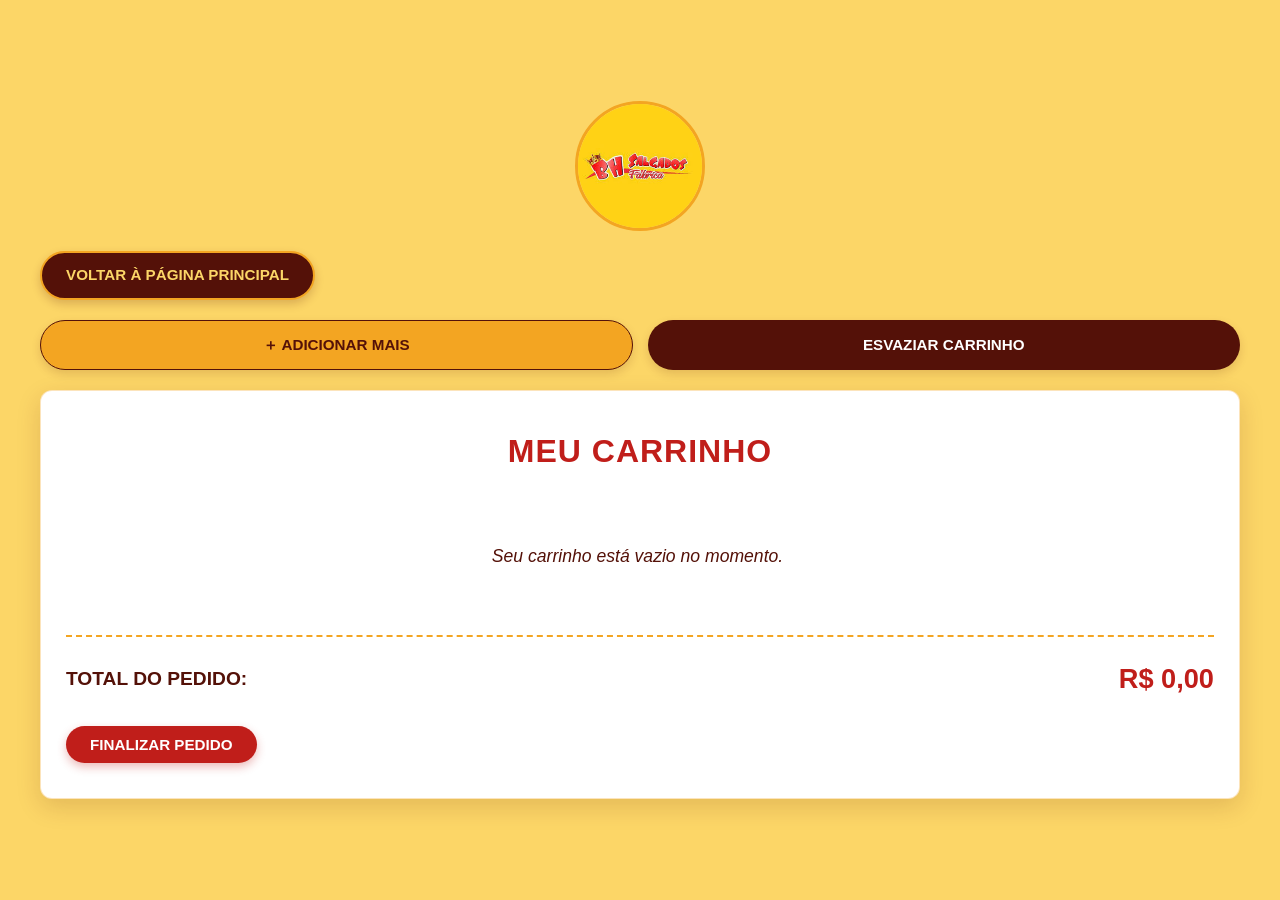
<file: views/carrinho.html>
<!DOCTYPE html>
<html lang="pt-BR">

<head>
    <meta charset="UTF-8">
    <meta name="viewport" content="width=device-width, initial-scale=1.0">
    <title>Carrinho de Compras - BH SALGADOS</title>
<link rel="stylesheet" href="css/style.css">
</head>

<body>

    <div class="container-carrinho">
        <!-- Logo centralizada -->
        <img src="/salgados.jpg" alt="Logo BH Salgados">

        <!-- Botão Voltar posicionado na parte superior -->
        <a href="principal.html" class="btn-voltar-principal">Voltar à Página Principal</a>

        <div class="botoes-topo">
            <a href="produtos.html" class="btn-nav btn-voltar">＋ ADICIONAR MAIS</a>
            <button class="btn-nav btn-limpar-tudo" onclick="limparCarrinho()">Esvaziar Carrinho</button>
        </div>

        <div class="card-principal">
            <h2>Meu Carrinho</h2>
            
            <div class="lista-itens" id="espaco-itens">
                <!-- Os itens salvos vão aparecer aqui dentro via Javascript -->
            </div>

            <div class="container-total">
                <span class="total-label">TOTAL DO PEDIDO:</span>
                <span class="total-valor" id="valor-total">R$ 0,00</span>
            </div>

            <button class="btn-finalizar" onclick="finalizarPedido()">Finalizar Pedido</button>
        </div>
    </div>

    <script>
        // Função que carrega os dados salvos do localStorage e monta o HTML na tela
        function carregarCarrinho() {
            let carrinho = JSON.parse(localStorage.getItem('carrinho_bh')) || [];
            let espacoItens = document.getElementById('espaco-itens');
            let espacoTotal = document.getElementById('valor-total');
            
            espacoItens.innerHTML = ''; // Limpa a tela para recarregar
            let totalGeral = 0;

            if (carrinho.length === 0) {
                espacoItens.innerHTML = '<div class="carrinho-vazio">Seu carrinho está vazio no momento.</div>';
                espacoTotal.innerText = 'R$ 0,00';
                return;
            }

            carrinho.forEach((item, index) => {
                let subtotal = item.preco * item.qtd;
                totalGeral += subtotal;

                // Monta a estrutura de linha para cada item adicionado
                espacoItens.innerHTML += `
                    <div class="item-carrinho">
                        <div class="item-nome">${item.nome}</div>
                        <div class="item-qtd">${item.qtd}x</div>
                        <div class="item-preco">R$ ${subtotal.toFixed(2).replace('.', ',')}</div>
                        <button class="btn-remover" onclick="removerItem(${index})" title="Remover item">✕</button>
                    </div>
                `;
            });

            espacoTotal.innerText = `R$ ${totalGeral.toFixed(2).replace('.', ',')}`;
        }

        // Remove apenas um item clicado com base na sua posição (index)
        function removerItem(index) {
            let carrinho = JSON.parse(localStorage.getItem('carrinho_bh')) || [];
            carrinho.splice(index, 1); // Remove o item do array
            localStorage.setItem('carrinho_bh', JSON.stringify(carrinho)); // Salva o array atualizado
            carregarCarrinho(); // Atualiza o visual da página
        }

        // Limpa todos os registros do carrinho de uma vez só
        function limparCarrinho() {
            if(confirm("Tem certeza que deseja esvaziar o carrinho?")) {
                localStorage.removeItem('carrinho_bh');
                carregarCarrinho();
            }
        }

        // Ação fictícia de finalização de pedido
        function finalizarPedido() {
            let carrinho = JSON.parse(localStorage.getItem('carrinho_bh')) || [];
            if(carrinho.length === 0) {
                alert("Adicione produtos antes de finalizar!");
                return;
            }
            alert("Pedido finalizado com sucesso! Obrigado por comprar na BH Salgados.");
            localStorage.removeItem('carrinho_bh'); // Limpa após o envio
            carregarCarrinho();
        }

        // Executa a função automaticamente assim que a página abre
        window.onload = carregarCarrinho;
    </script>
</body>

</html>
</file>
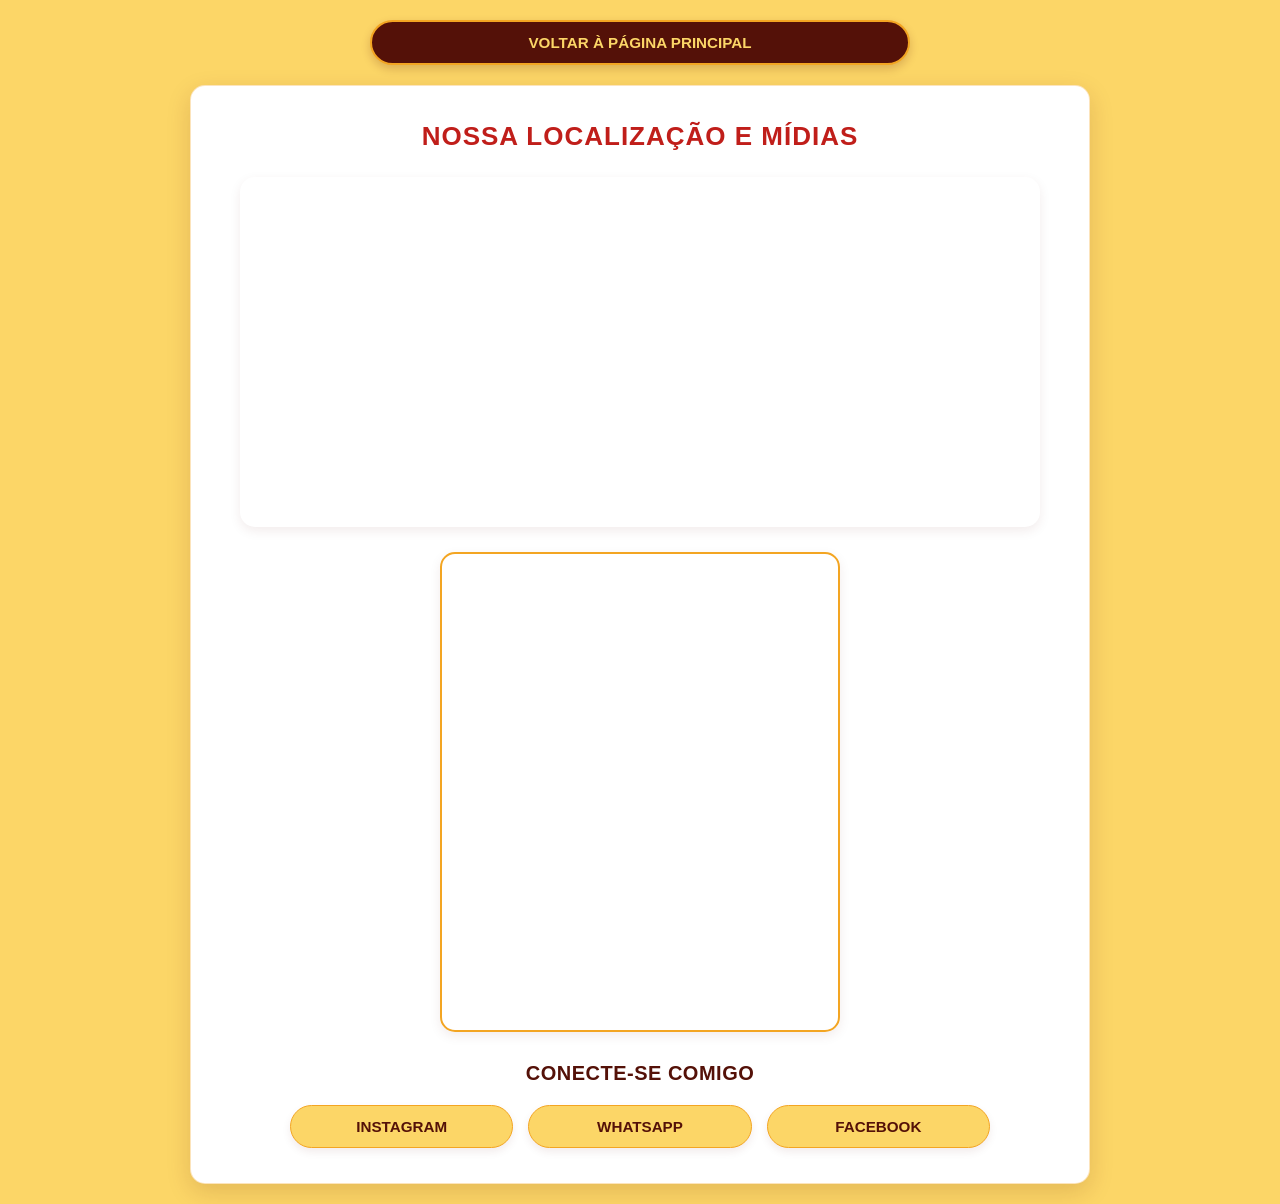
<file: views/contatos.html>
<!DOCTYPE html>
<html lang="pt-BR">

<head>
    <meta charset="UTF-8">
    <meta name="viewport" content="width=device-width, initial-scale=1.0">
    <title>Contatos - BH SALGADOS</title>
    <style>
        /* CSS Unificado e Adaptado para a Identidade Visual */
        * {
            box-sizing: border-box;
            margin: 0;
            padding: 0;
        }

        body {
            font-family: Arial, Helvetica, sans-serif;
            background-color: #FCD667; /* Amarelo Claro Oficial no fundo da tela */
            color: #541108; /* Marrom Escuro para textos */
            display: flex;
            justify-content: center;
            align-items: center;
            min-height: 100vh;
            padding: 20px;
        }

        .container-contatos {
            width: 100%;
            max-width: 900px;
            display: flex;
            flex-direction: column;
        }

        /* Botão Página Principal estilizado e centralizado */
        .btn-voltar-principal {
            display: block;
            width: 60%;
            margin: 0 auto 20px;
            padding: 12px;
            text-align: center;
            border-radius: 25px;
            text-decoration: none;
            background-color: #541108; /* Marrom Escuro padrão */
            color: #FCD667; /* Texto Amarelo Claro */
            font-size: 0.95em;
            font-weight: bold;
            text-transform: uppercase;
            border: 2px solid #F3A522; /* Borda Amarelo Ouro */
            box-shadow: 0 4px 10px rgba(84, 17, 8, 0.2);
            transition: background-color 0.3s, color 0.3s, transform 0.2s;
        }

        .btn-voltar-principal:hover {
            background-color: #C01E1A; /* Inverte para Vermelho Principal */
            color: #ffffff;
            transform: translateY(-2px);
        }

        /* Card Principal da Página */
        .principal {
            padding: 35px 25px;
            background-color: #ffffff; /* Fundo Branco para dar destaque e leveza */
            border-radius: 15px;
            box-shadow: 0 8px 24px rgba(84, 17, 8, 0.15);
            border: 1px solid rgba(243, 165, 34, 0.3); /* Borda suave em Amarelo Ouro */
            text-align: center;
        }

        h2 {
            font-size: 26px;
            color: #C01E1A; /* Título principal em Vermelho */
            margin-bottom: 25px;
            text-transform: uppercase;
            letter-spacing: 1px;
        }

        h3 {
            font-size: 20px;
            color: #541108; /* Subtítulo em Marrom Escuro */
            margin: 30px 0 20px;
            text-transform: uppercase;
            letter-spacing: 0.5px;
        }

        /* Container para os Iframes organizados */
        .midia-container {
            display: flex;
            flex-direction: column;
            gap: 25px;
            align-items: center;
            width: 100%;
        }

        iframe {
            width: 100%;
            max-width: 800px;
            border: 2px solid #F3A522; /* Moldura em Amarelo Ouro nos iframes */
            border-radius: 15px;
            box-shadow: 0 4px 12px rgba(84, 17, 8, 0.08);
        }

        .mapa-iframe {
            height: 350px;
        }

        .instagram-iframe {
            max-width: 400px;
            height: 480px;
        }

        /* Grade de Redes Sociais no final */
        .redes-sociais {
            display: grid;
            grid-template-columns: repeat(auto-fit, minmax(180px, 1fr));
            gap: 15px;
            width: 100%;
            max-width: 700px;
            margin: 0 auto;
        }

        /* Botões de Redes Sociais Padronizados */
        .btn-social {
            display: block;
            padding: 12px;
            text-align: center;
            border-radius: 25px;
            text-decoration: none;
            font-size: 0.95em;
            font-weight: bold;
            text-transform: uppercase;
            color: #541108;
            background-color: #FCD667; /* Amarelo Claro Oficial */
            border: 1px solid #F3A522;
            box-shadow: 0 4px 8px rgba(84, 17, 8, 0.08);
            transition: background-color 0.3s, color 0.3s, transform 0.2s, box-shadow 0.3s;
        }

        .btn-social:hover {
            background-color: #C01E1A; /* Transição para o Vermelho Principal */
            color: #ffffff;
            transform: translateY(-2px);
            box-shadow: 0 6px 12px rgba(192, 30, 26, 0.2);
        }

        /* Responsividade para celulares */
        @media (max-width: 600px) {
            .mapa-iframe { height: 250px; }
            .instagram-iframe { width: 100%; height: 440px; }
            .btn-voltar-principal { width: 90%; }
            h2 { font-size: 22px; }
            h3 { font-size: 18px; }
        }
    </style>
</head>

<body>

    <div class="container-contatos">
        <!-- Botão Voltar unificado na parte superior externa -->
        <a href="principal.html" class="btn-voltar-principal">Voltar à Página Principal</a>

        <div class="principal">
            <h2>Nossa Localização e Mídias</h2>
            
            <div class="midia-container">
                <!-- Mapa de Localização -->
                <iframe
                    class="mapa-iframe"
                    src="https://www.google.com/maps/embed?pb=!1m14!1m8!1m3!1d4463.257675860609!2d-43.3695!3d-22.807!3m2!1i1024!2i768!4f13.1!3m3!1m2!1s0x996461be567a9f%3A0x2c1de652e585da85!2sR.%20Maria%20Joaquina%2C%20279%20-%20Pavuna%2C%20Rio%20de%20Janeiro%20-%20RJ%2C%2021520-280!5e1!3m2!1spt-BR!2sbr" 
                    style="border:0;" 
                    allowfullscreen="" 
                    loading="lazy"
                    referrerpolicy="no-referrer-when-downgrade">
                </iframe>

                <!-- Reels / Vídeo Incorporado do Instagram -->
                <iframe 
                    class="instagram-iframe"
                    src="https://www.instagram.com/reel/DGYKBUcRJdC/embed"
                    frameborder="0"
                    scrolling="no"
                    allowfullscreen>
                </iframe>
            </div>

            <h3>Conecte-se Comigo</h3>
            
            <!-- Grupo de Links de Redes Sociais Padronizados -->
            <div class="redes-sociais">
                <a href="https://www.instagram.com/bhsalgadoss/" target="_blank" rel="noopener noreferrer" class="btn-social">
                    Instagram
                </a>
                <a href="https://wa.me/5521975187209" target="_blank" rel="noopener noreferrer" class="btn-social">
                    WhatsApp
                </a>
                <a href="https://www.facebook.com/bhsalgadoss/?locale=pt_BR" target="_blank" rel="noopener noreferrer" class="btn-social">
                    Facebook
                </a>
            </div>
        </div>
    </div>

</body>

</html>
</file>
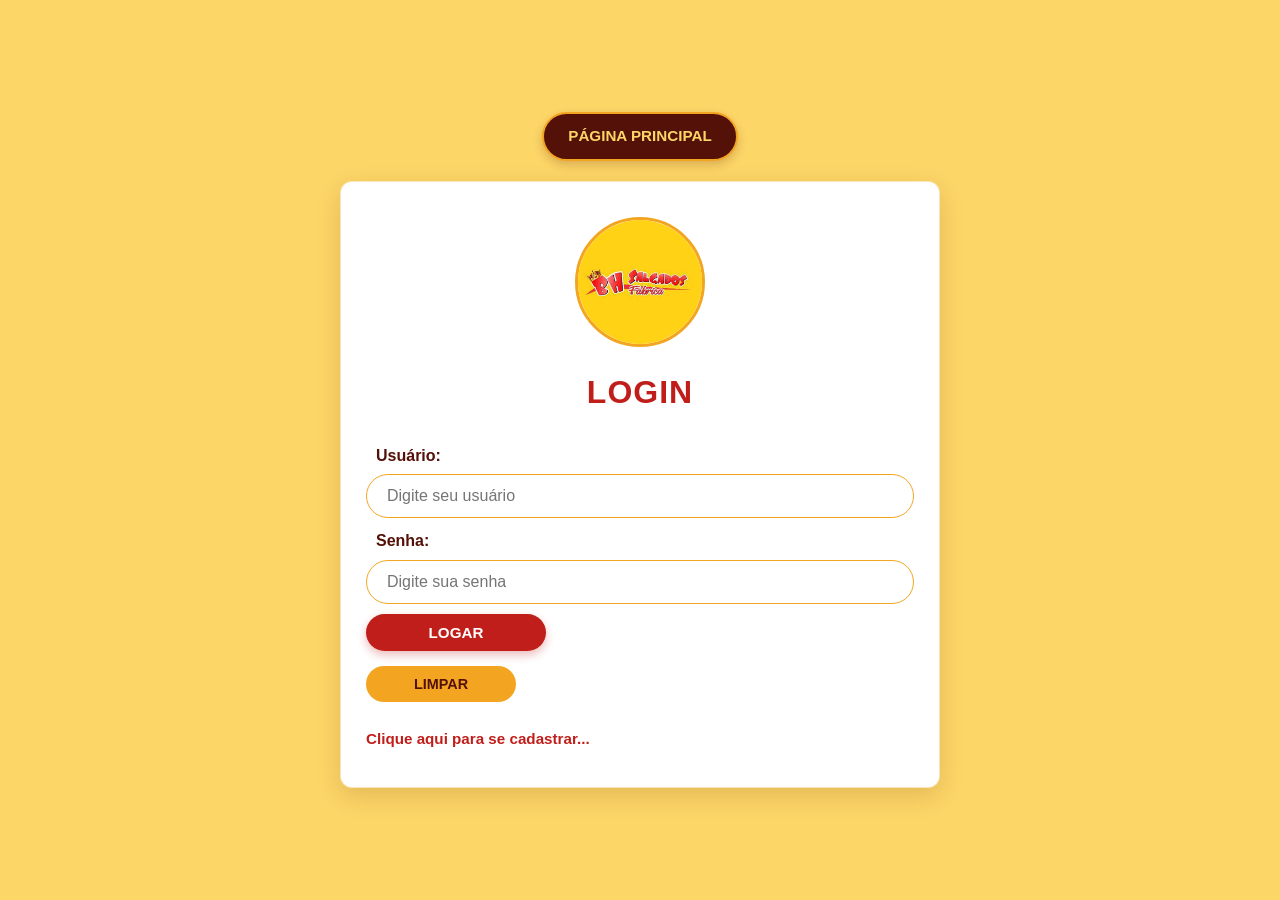
<file: views/login.html>
<!DOCTYPE html>
<html lang="pt-BR">
<head>
    <meta charset="UTF-8">
    <meta name="viewport" content="width=device-width, initial-scale=1.0">
    <link rel="stylesheet" href="css/style.css">
    <title>Formulário Login - BH SALGADOS</title>
    
    
</head>
<body>

    <div class="login-wrapper">
        <a href="principal.html" id="home">PÁGINA PRINCIPAL</a>

        <div class="principal">
            <img src="/salgados.jpg" alt="Logo BH Salgados">
            
            <h2>Login</h2>

            <form>
                <label for="login">Usuário:</label>
                <input type="text" id="login" name="login" placeholder="Digite seu usuário">
                
                <label for="senha">Senha:</label>
                <div class="campo-senha">
                    <input type="password" id="senha" name="senha" placeholder="Digite sua senha">
                    <i class="fa-solid fa-eye olho-icone" id="togglePassword" onclick="alternarSenha()"></i>
                </div>
                
                <input type="button" value="LOGAR" onclick="logar()"><br>
                
                <input type="reset" value="LIMPAR">
            </form>
            
            <a href="cadastro.html" class="cadastro-link">Clique aqui para se cadastrar...</a>
        </div>
    </div>

<script>
    function logar() {
        let login = document.getElementById('login').value;
        let senha = document.getElementById('senha').value;

        if(login === "" && senha === ""){
            alert("Login Efetuado Com Sucesso!");
            window.location.href = "principal.html";
        } else {
            alert("Login ou senha incorretos!");
        }
    }

    // Função JavaScript para mostrar e ocultar o texto da senha
    function alternarSenha() {
        const campoSenha = document.getElementById('senha');
        const iconeOlho = document.getElementById('togglePassword');
        
        if (campoSenha.type === 'password') {
            campoSenha.type = 'text';
            iconeOlho.classList.remove('fa-eye');
            iconeOlho.classList.add('fa-eye-slash');
        } else {
            campoSenha.type = 'password';
            iconeOlho.classList.remove('fa-eye-slash');
            iconeOlho.classList.add('fa-eye');
        }
    }
</script>
    
</body>
</html>
</file>
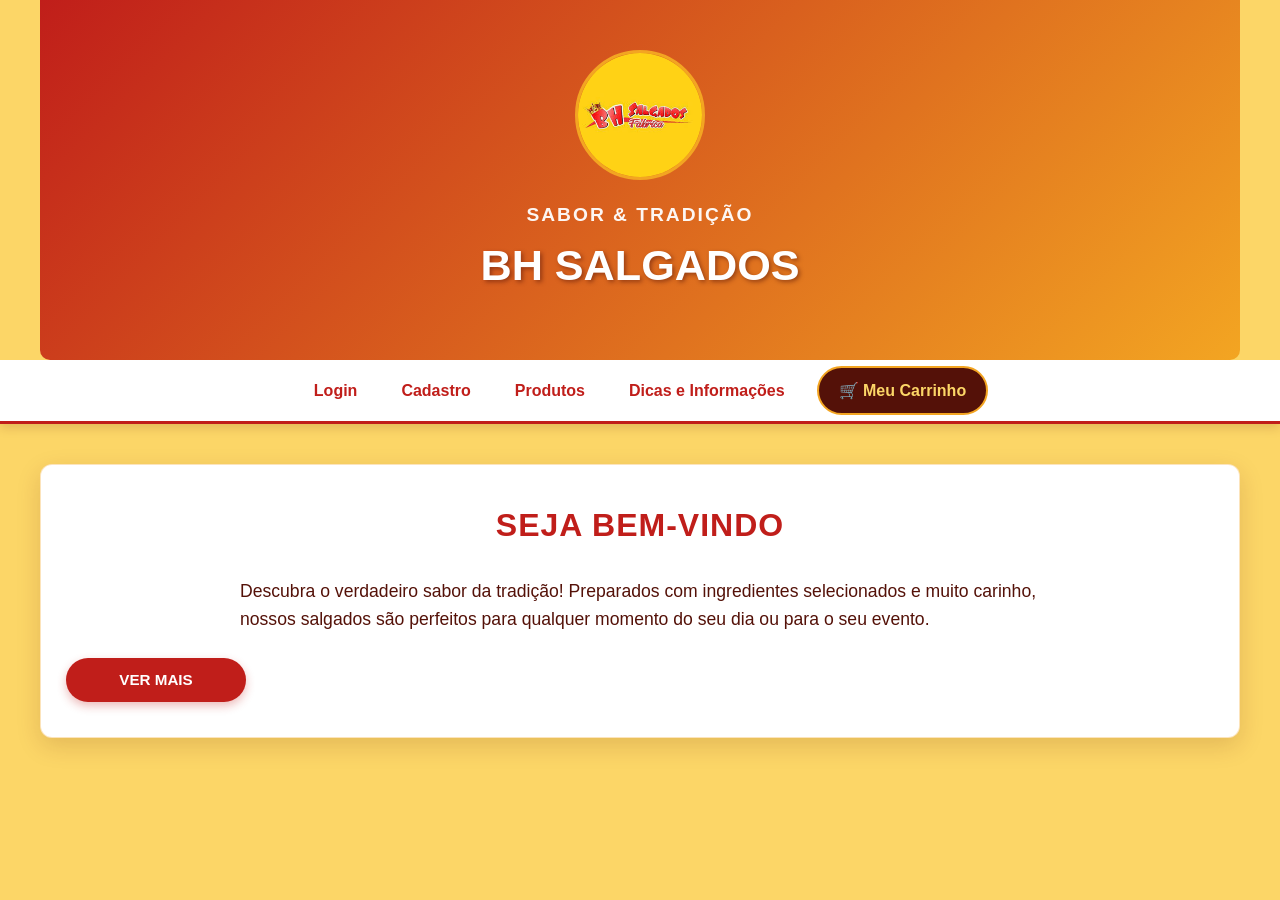
<file: views/principal.html>
<!DOCTYPE html>
<html lang="pt-BR">

<head>
    <meta charset="UTF-8">
    <meta name="viewport" content="width=device-width, initial-scale=1.0">
    <link rel="stylesheet" href="css/style.css">
    <title>Página Principal - BH SALGADOS</title>
    
</head>

<body class="pagina-inicial">
    <header class="topo">
        <div class="container">
            <div class="banner">
                <img src="/salgados.jpg" alt="Logo BH Salgados">
    
                <p>SABOR & TRADIÇÃO</p>
                <h1>BH SALGADOS</h1>
            </div>
        </div>
        <nav class="menu">
            <div class="container">
                <ul>
                    <li><a href="login.html">Login</a></li>
                    <li><a href="cadastro.html">Cadastro</a></li>
                    <li><a href="produtos.html">Produtos</a></li>
                    <li><a href="dicas.html">Dicas e Informações</a></li>
                    <li><a href="carrinho.html" class="menu-carrinho">🛒 Meu Carrinho</a></li>
                </ul>
            </div>
        </nav>
    </header>
    <main class="conteudo">
        <div class="container">
            <section class="destaque">
                <h2>Seja bem-vindo</h2>
                <p>
                    Descubra o verdadeiro sabor da tradição! Preparados com ingredientes selecionados e muito carinho, nossos salgados são perfeitos para qualquer momento do seu dia ou para o seu evento.
                </p>
                <a href="contatos.html" class="botao">Ver Mais</a>
            </section>
        </div>
    </main>

</body>

</html>
</file>
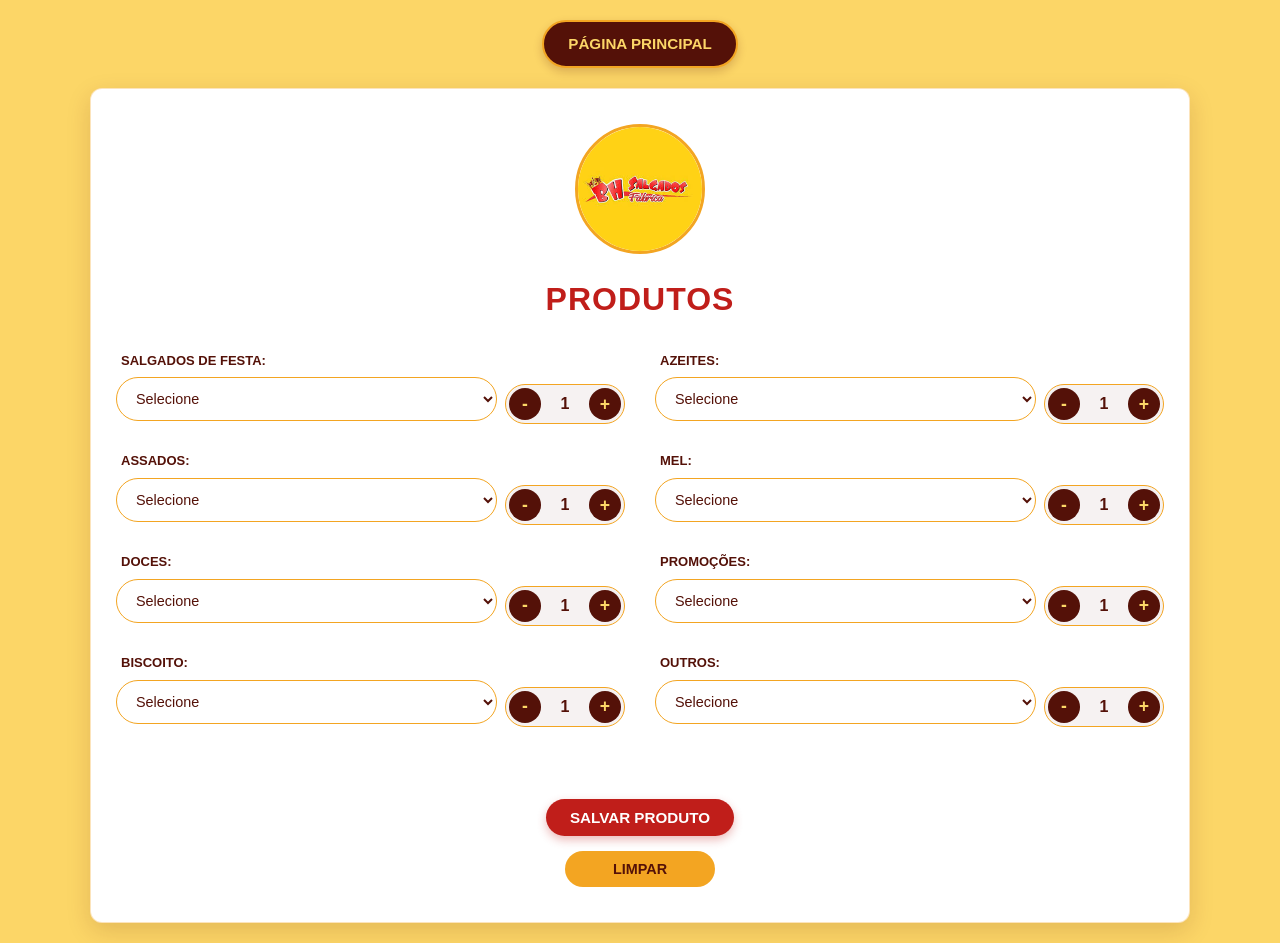
<file: views/produtos.html>
<!DOCTYPE html>
<html lang="pt-BR">

<head>
    <meta charset="UTF-8">
    <meta name="viewport" content="width=device-width, initial-scale=1.0">
    <link rel="stylesheet" href="css/style.css">
    <title>Cadastro de Produtos - BH SALGADOS</title>
    
</head>

<body>

    <div class="home">
        <a href="principal.html" id="home">PÁGINA PRINCIPAL</a>

        <div class="principal">
            <img src="/salgados.jpg" alt="Logo BH Salgados">
            <h2>PRODUTOS</h2>
            
            <form class="formulario" id="formProdutos">
                <div class="grad1">
                    <label for="salgados">SALGADOS DE FESTA:</label>
                    <div class="linha-produto">
                        <select id="salgados">
                            <option value="0">Selecione</option>
                            <option value="20.00">Salgados De Festa - 25 unidades FRITO</option>
                            <option value="18.00">Salgados De Festa - 25 unidades CONGELADO</option>
                            <option value="80.00">Cento FRITO - 100 salgados</option>
                            <option value="70.00">Cento CONGELADO - 100 salgados</option>
                            <option value="35.00">Bolinho De Bacalhau FRITO - 500g</option>
                            <option value="30.00">Bolinho De Bacalhau CONGELADO - 500g</option>
                            <option value="55.00">Bolinho De Costela FRITO - 1kg</option>
                            <option value="50.00">Bolinho De Costela CONGELADO - 1kg</option>
                            <option value="48.00">Bolinho De Feijoada FRITO - 900g</option>
                            <option value="42.00">Bolinho De Feijoada CONGELADO - 900g</option>
                            <option value="75.00">Camarão Empanado FRITO - 1kg</option>
                            <option value="68.00">Camarão Empanado CONGELADO - 1kg</option>
                            <option value="60.00">Salmão Com Cream Cheese FRITO - 700g </option>
                            <option value="54.00">Salmão Com Cream Cheese CONGELADO - 700g </option>
                            <option value="28.00">Pão De Queijo CONGELADO - 1kg</option>
                            <option value="22.00">Nhoque CONGELADO - 1kg</option>
                        </select>
                        <div class="controle-quantidade">
                            <button type="button" class="btn-qtd btn-menos" onclick="alterarQtd('qtd_salgados', -1)">-</button>
                            <input type="text" id="qtd_salgados" class="input-qtd" value="1" readonly>
                            <button type="button" class="btn-qtd btn-mais" onclick="alterarQtd('qtd_salgados', 1)">+</button>
                        </div>
                    </div>
                    
                    <label for="assados">ASSADOS:</label>
                    <div class="linha-produto">
                        <select id="assados">
                            <option value="0">Selecione</option>
                            <option value="25.00">Mini Pizza - 25 unidades</option>
                            <option value="22.00">Mini Assadinho - 20 unidades</option>
                            <option value="24.00">Mini Empada - 20 unidades</option>
                        </select>
                        <div class="controle-quantidade">
                            <button type="button" class="btn-qtd btn-menos" onclick="alterarQtd('qtd_assados', -1)">-</button>
                            <input type="text" id="qtd_assados" class="input-qtd" value="1" readonly>
                            <button type="button" class="btn-qtd btn-mais" onclick="alterarQtd('qtd_assados', 1)">+</button>
                        </div>
                    </div>

                    <label for="doces">DOCES:</label>
                    <div class="linha-produto">
                        <select id="doces">
                            <option value="0">Selecione</option>
                            <option value="26.00">Quiches Doces - 20 unidades</option>
                            <option value="25.00">Mini Folhado doces - 20 unidades</option>
                            <option value="22.00">Mini Churros FRITOS - 25 unidades</option>
                            <option value="19.50">Mini Churros CONGELADOS - 25 unidades</option>
                        </select>
                        <div class="controle-quantidade">
                            <button type="button" class="btn-qtd btn-menos" onclick="alterarQtd('qtd_doces', -1)">-</button>
                            <input type="text" id="qtd_doces" class="input-qtd" value="1" readonly>
                            <button type="button" class="btn-qtd btn-mais" onclick="alterarQtd('qtd_doces', 1)">+</button>
                        </div>
                    </div>

                    <label for="biscoito">BISCOITO:</label>
                    <div class="linha-produto">
                        <select id="biscoito">
                            <option value="0">Selecione</option>
                            <option value="8.50">Torradinha Com Queijo - 100g</option>
                        </select>
                        <div class="controle-quantidade">
                            <button type="button" class="btn-qtd btn-menos" onclick="alterarQtd('qtd_biscoito', -1)">-</button>
                            <input type="text" id="qtd_biscoito" class="input-qtd" value="1" readonly>
                            <button type="button" class="btn-qtd btn-mais" onclick="alterarQtd('qtd_biscoito', 1)">+</button>
                        </div>
                    </div>
                </div>

                <div class="grad2">
                    <label for="azeites">AZEITES:</label>
                    <div class="linha-produto">
                        <select id="azeites">
                            <option value="0">Selecione</option>
                            <option value="22.00">Miranda Extra Virgem</option>
                            <option value="19.00">Do Chef Blend Premium</option>
                        </select>
                        <div class="controle-quantidade">
                            <button type="button" class="btn-qtd btn-menos" onclick="alterarQtd('qtd_azeites', -1)">-</button>
                            <input type="text" id="qtd_azeites" class="input-qtd" value="1" readonly>
                            <button type="button" class="btn-qtd btn-mais" onclick="alterarQtd('qtd_azeites', 1)">+</button>
                        </div>
                    </div>

                    <label for="mel">MEL:</label>
                    <div class="linha-produto">
                        <select id="mel">
                            <option value="0">Selecione</option>
                            <option value="32.00">Mel Serra D'Ouro Florada Natural - 700g</option>
                            <option value="15.00">Doce Com Mel D'Serra Gerais</option>
                        </select>
                        <div class="controle-quantidade">
                            <button type="button" class="btn-qtd btn-menos" onclick="alterarQtd('qtd_mel', -1)">-</button>
                            <input type="text" id="qtd_mel" class="input-qtd" value="1" readonly>
                            <button type="button" class="btn-qtd btn-mais" onclick="alterarQtd('qtd_mel', 1)">+</button>
                        </div>
                    </div>

                    <label for="promocoes">PROMOÇÕES:</label>
                    <div class="linha-produto">
                        <select id="promocoes">
                            <option value="0">Selecione</option>
                            <option value="165.00">200 Salgados + 2 Refri 2L</option>
                            <option value="85.00">100 Salgados + 1 Refri 2L</option>
                            <option value="68.00">75 Salgados + 1 Refri 2L</option>
                            <option value="48.00">50 Salgados + 1 Refri 2L</option>
                            <option value="99.00">100 Salgados + 1 Refri 2L + 25 Mini Churros</option>
                        </select>
                        <div class="controle-quantidade">
                            <button type="button" class="btn-qtd btn-menos" onclick="alterarQtd('qtd_promocoes', -1)">-</button>
                            <input type="text" id="qtd_promocoes" class="input-qtd" value="1" readonly>
                            <button type="button" class="btn-qtd btn-mais" onclick="alterarQtd('qtd_promocoes', 1)">+</button>
                        </div>
                    </div>

                    <label for="outros">OUTROS:</label>
                    <div class="linha-produto">
                        <select id="outros">
                            <option value="0">Selecione</option>
                            <option value="29.00">Palmito Pupunha Savana - Extra Macio</option>
                            <option value="34.00">Requeijão Em Barra - Peça</option>
                        </select>
                        <div class="controle-quantidade">
                            <button type="button" class="btn-qtd btn-menos" onclick="alterarQtd('qtd_outros', -1)">-</button>
                            <input type="text" id="qtd_outros" class="input-qtd" value="1" readonly>
                            <button type="button" class="btn-qtd btn-mais" onclick="alterarQtd('qtd_outros', 1)">+</button>
                        </div>
                    </div>
                </div>

                <div class="container-botoes-acao">
                    <input type="button" value="SALVAR PRODUTO" id="salvar" onclick="SALVAR()">
                    <input type="reset" value="LIMPAR" onclick="LIMPAR_CAMPOS()">
                </div>
            </form>
        </div>
    </div>

    <script>
        // Função para alterar a quantidade de um campo específico
        function alterarQtd(idCampo, valor) {
            let campo = document.getElementById(idCampo);
            let qtdAtual = Number(campo.value) || 1;
            let novaQtd = qtdAtual + valor;
            
            if (novaQtd < 1) novaQtd = 1; // Impede que a quantidade seja menor que 1
            
            campo.value = novaQtd;
        }

        // Função principal para salvar os itens selecionados no localStorage do carrinho
        function SALVAR() {
            // Arrays de mapeamento dos IDs dos selects e de suas respectivas quantidades
            let categorias = [
                { selectId: 'salgados', qtdId: 'qtd_salgados' },
                { selectId: 'assados', qtdId: 'qtd_assados' },
                { selectId: 'doces', qtdId: 'qtd_doces' },
                { selectId: 'biscoito', qtdId: 'qtd_biscoito' },
                { selectId: 'azeites', qtdId: 'qtd_azeites' },
                { selectId: 'mel', qtdId: 'qtd_mel' },
                { selectId: 'promocoes', qtdId: 'qtd_promocoes' },
                { selectId: 'outros', qtdId: 'qtd_outros' }
            ];

            // Busca o carrinho já existente no localStorage ou cria um array vazio
            let carrinho = JSON.parse(localStorage.getItem('carrinho_bh')) || [];
            let itensAdicionados = 0;

            // Percorre cada categoria para verificar o que o usuário selecionou
            categorias.forEach(item => {
                let elementoSelect = document.getElementById(item.selectId);
                let precoValue = parseFloat(elementoSelect.value);

                // Se o valor for maior que "0", significa que um produto válido foi escolhido
                if (precoValue > 0) {
                    let opcaoSelecionada = elementoSelect.options[elementoSelect.selectedIndex];
                    let nomeProduto = opcaoSelecionada.text; // Pega o texto visível da opção
                    let quantidade = parseInt(document.getElementById(item.qtdId).value) || 1;

                    // Verifica se o mesmo produto já existe no carrinho para apenas somar a quantidade
                    let produtoExistente = carrinho.find(p => p.nome === nomeProduto);

                    if (produtoExistente) {
                        produtoExistente.qtd += quantidade;
                    } else {
                        // Se for um item novo, adiciona o objeto completo ao array
                        carrinho.push({
                            nome: nomeProduto,
                            preco: precoValue,
                            qtd: quantidade
                        });
                    }
                    itensAdicionados++;
                }
            });

            // Validação: se nenhum seletor foi mexido, emite o alerta e interrompe a função
            if (itensAdicionados === 0) {
                alert("Selecione pelo menos um produto antes de salvar!");
                return;
            }

            // Grava os dados atualizados de volta no localStorage do navegador
            localStorage.setItem('carrinho_bh', JSON.stringify(carrinho));

            alert("Produto(s) adicionado(s) ao carrinho com sucesso!");
            LIMPAR_CAMPOS();
        }

        // Função para resetar seletores e forçar que as caixas de quantidades voltem para 1
        function LIMPAR_CAMPOS() {
            let selects = ['salgados', 'assados', 'doces', 'biscoito', 'azeites', 'mel', 'promocoes', 'outros'];
            let qtds = ['qtd_salgados', 'qtd_assados', 'qtd_doces', 'qtd_biscoito', 'qtd_azeites', 'qtd_mel', 'qtd_promocoes', 'qtd_outros'];
            
            selects.forEach(id => document.getElementById(id).value = "0");
            qtds.forEach(id => document.getElementById(id).value = "1");
        }
    </script>
</body>

</html>
</file>
<file: views/css/style.css>
/* ==========================================================================
   1. CONFIGURAÇÕES GERAIS E RESET (Unificado)
   ========================================================================== */
* {
    margin: 0;
    padding: 0;
    box-sizing: border-box;
}

body {
    font-family: Arial, Helvetica, sans-serif;
    background-color: #FCD667; /* Amarelo Claro Oficial */
    color: #541108;            /* Marrom Escuro para melhor leitura */
    line-height: 1.6;
    display: flex;
    justify-content: center;
    align-items: center;
    min-height: 100vh;
    padding: 20px;
}

/* Ajuste específico para que a página principal flua verticalmente */
body.pagina-inicial {
    display: block;
    min-height: 100vh;
    padding: 0;
}

/* Títulos Padronizados */
h2 {
    font-size: 2rem;
    color: #C01E1A;            /* Título em Vermelho Principal */
    margin-bottom: 25px;
    text-transform: uppercase;
    letter-spacing: 1px;
    text-align: center;
}

/* Imagens de Perfil/Logo circulares */
img, .cadastro-img, .logo-topo {
    width: 130px;
    height: 130px;
    margin: 0 auto 20px;
    display: block;
    border-radius: 50%;
    object-fit: cover;
    border: 3px solid #F3A522; /* Destaque na foto com Amarelo Ouro */
}


/* ==========================================================================
   2. CONTAINERS, CARDS E GRIDS ESTRUTURAIS
   ========================================================================== */
.container, .container-carrinho {
    width: 100%;
    max-width: 1200px;
    margin: 0 auto;
}

/* Layout flexível para centralizar caixas como login e produtos */
.home, .login-wrapper {
    width: 100%;
    max-width: 600px;
    display: flex;
    flex-direction: column;
}

.home {
    max-width: 1100px; /* Layout expandido para a tela de produtos grid */
}

/* Cards com fundo branco de destaque */
.principal, .card-principal, .destaque {
    background-color: #ffffff;
    padding: 35px 25px;
    border-radius: 12px;
    box-shadow: 0 8px 24px rgba(84, 17, 8, 0.15);
    border: 1px solid rgba(243, 165, 34, 0.3); /* Borda suave em Amarelo Ouro */
}

/* Divisão em duas colunas (Usado no Cadastro e nos Produtos) */
.grid-formulario, .formulario {
    display: grid;
    grid-template-columns: 1fr 1fr;
    gap: 30px;
}

.grid-formulario {
    gap: 15px; /* Ajuste mais compacto para formulário de cadastro */
}

.grad1, .grad2, .grupo-campo {
    display: flex;
    flex-direction: column;
}


/* ==========================================================================
   3. PADRONIZAÇÃO DE BOTÕES E LINKS DE NAVEGAÇÃO (AJUSTADO)
   ========================================================================== */
/* Botões de Navegação Superiores (Voltar, Home) */
#home, #btn-home, .btn-voltar-principal {
    display: inline-block;
    align-self: center;        /* Centraliza o botão no container flex */
    text-align: center;
    padding: 10px 24px;        /* Padding idêntico ao do Meu Carrinho */
    margin-bottom: 20px;
    border-radius: 25px;
    text-decoration: none;
    background-color: #541108; /* Marrom Escuro padrão */
    font-size: 0.95rem;
    font-weight: bold;
    color: #FCD667;            /* Texto Amarelo Claro */
    border: 2px solid #F3A522; /* Borda Amarelo Ouro */
    box-shadow: 0 4px 10px rgba(84, 17, 8, 0.2);
    text-transform: uppercase;
    min-width: 180px;          /* Garante um tamanho mínimo elegante */
    transition: background-color 0.3s, color 0.3s, transform 0.2s;
}

#home:hover, #btn-home:hover, .btn-voltar-principal:hover {
    background-color: #C01E1A; /* Inverte para Vermelho Principal no Hover */
    color: #ffffff;
    transform: translateY(-2px);
}

/* Botões de Ação Principal (Logar, Cadastrar, Salvar Compras) */
.botao, input[type="button"], .btn-finalizar {
    display: inline-block;
    align-self: center;        /* Impede que o botão estique 100% se estiver em Flex */
    width: auto;               /* Remove o esticamento automático */
    min-width: 180px;          /* Tamanho mínimo para manter o padrão do carrinho */
    padding: 10px 24px;        /* Altura e proporção baseada no formato de pílula */
    background-color: #C01E1A; /* Vermelho Principal */
    color: #ffffff;
    border: none;
    border-radius: 25px;
    font-size: 0.95rem;        /* Fonte ligeiramente menor para harmonizar */
    font-weight: bold;
    text-transform: uppercase;
    cursor: pointer;
    box-shadow: 0 4px 10px rgba(192, 30, 26, 0.3);
    transition: background-color 0.3s ease, transform 0.2s ease, box-shadow 0.3s ease;
    text-align: center;
    text-decoration: none;
}

.botao:hover, input[type="button"]:hover, .btn-finalizar:hover {
    background-color: #A01613; /* Tom ligeiramente mais escuro */
    transform: translateY(-2px);
    box-shadow: 0 6px 12px rgba(192, 30, 26, 0.4);
}

/* Botões Secundários de Limpeza (Amarelo Ouro) */
input[type="reset"], .btn-voltar {
    background-color: #F3A522; /* Amarelo Ouro */
    color: #541108;
    border: none;
    border-radius: 25px;
    font-weight: bold;
    cursor: pointer;
    text-transform: uppercase;
    padding: 10px 24px;        /* Proporção similar aos demais */
    min-width: 150px;
    transition: background-color 0.3s ease, transform 0.2s ease, color 0.3s;
}

input[type="reset"] {
    margin-top: 15px; 
    font-size: 0.9rem;
}

input[type="reset"]:hover {
    background-color: #541108; /* Inverte para Marrom Escuro */
    color: #FCD667;            /* Texto Amarelo Claro */
}

/* Links adicionais (ex: "Clique aqui para se cadastrar") */
.cadastro-link {
    display: inline-block;
    margin-top: 25px;
    color: #C01E1A;
    text-decoration: none;
    font-weight: bold;
    font-size: 0.95rem;
    transition: color 0.3s;
}

.cadastro-link:hover {
    color: #541108;
    text-decoration: underline;
}


/* ==========================================================================
   4. ELEMENTOS DA PÁGINA HOME / BANNER / MENU
   ========================================================================== */
.topo { 
    box-shadow: 0 4px 10px rgba(84, 17, 8, 0.15); 
}

.banner {
    background: linear-gradient(135deg, #C01E1A, #F3A522);
    color: #fff;
    text-align: center;
    padding: 50px 20px;
    border-radius: 0 0 10px 10px;
}

.banner h1 {
    font-size: 2.7rem;
    margin-bottom: 10px;
    text-shadow: 2px 2px 4px rgba(84, 17, 8, 0.5);
}

.banner p {
    font-size: 1.2rem;
    font-weight: bold;
    letter-spacing: 2px;
    opacity: 0.95;
}

.conteudo {
    padding: 40px 0;
}

.destaque p {
    font-size: 1.1rem;
    max-width: 800px;
    margin: 0 auto 25px;
    color: #541108;
}

/* Menu de Navegação Horizontal */
.menu {
    background-color: #ffffff;
    border-bottom: 3px solid #C01E1A;
}

.menu ul {
    list-style: none;
    display: flex;
    justify-content: center;
    align-items: center;
    flex-wrap: wrap;
}

.menu a {
    display: block;
    padding: 18px 22px;
    text-decoration: none;
    color: #C01E1A;
    font-weight: bold;
    transition: background-color 0.3s ease, color 0.3s ease;
}

.menu a:hover {
    background-color: #C01E1A;
    color: #FCD667;
}

/* Link Especial do Carrinho no Menu */
.menu a.menu-carrinho, .carrinho-flutuante {
    background-color: #541108; /* Marrom Escuro */
    color: #FCD667;            /* Texto Amarelo Claro */
    border: 2px solid #F3A522; /* Borda Amarelo Ouro */
    font-weight: bold;
    text-decoration: none;
}

.menu a.menu-carrinho {
    border-radius: 25px;
    padding: 10px 20px;
    margin-left: 10px;
}

.menu a.menu-carrinho:hover {
    background-color: #C01E1A;
    color: #ffffff;
}


/* ==========================================================================
   5. COMPONENTES DE FORMULÁRIO (Inputs e Seletores)
   ========================================================================== */
label {
    display: block;
    font-size: 1rem;
    color: #541108;
    margin-bottom: 6px;
    margin-left: 10px;
    font-weight: bold;
    text-align: left;
}

.formulario label {
    font-size: 13px;
    margin-left: 5px;
    text-transform: uppercase;
}

/* Inputs, Selects e Caixas de Texto Padronizados */
input[type="text"],
input[type="email"],
input[type="date"],
input[type="password"],
select {
    width: 100%;
    padding: 12px 20px;
    margin-bottom: 10px;
    border-radius: 25px;
    border: 1px solid #F3A522; /* Borda em Amarelo Ouro */
    background-color: #ffffff;
    font-size: 1rem;
    color: #541108;
    outline: none;
    transition: border-color 0.3s, box-shadow 0.3s;
}

select {
    font-size: 0.9em;
    padding: 12px 15px;
}

input[type="text"]:focus,
input[type="email"]:focus,
input[type="date"]:focus,
input[type="password"]:focus,
select:focus {
    border: 2px solid #C01E1A; /* Destaque em Vermelho no clique */
    box-shadow: 0 0 8px rgba(192, 30, 26, 0.2);
}

/* Estrutura de Linha de Produto (Select + Quantidade ao lado) */
.linha-produto {
    display: grid;
    grid-template-columns: 1fr auto;
    gap: 8px;
    align-items: center;
    margin-bottom: 20px;
}

/* BLOCO COMPACTO DE CONTROLE DE QUANTIDADE */
.controle-quantidade {
    display: flex;
    align-items: center;
    gap: 4px;
    background-color: rgba(84, 17, 8, 0.05);
    padding: 3px;
    border-radius: 25px;
    border: 1px solid #F3A522;
}

.input-qtd {
    width: 40px !important;
    padding: 5px 0 !important;
    margin-bottom: 0 !important;
    text-align: center;
    font-weight: bold;
    border: none !important;
    background: transparent !important;
}

.btn-qtd {
    border: none;
    border-radius: 50%;
    font-size: 1.1em;
    font-weight: bold;
    cursor: pointer;
    transition: background-color 0.2s, transform 0.1s;
    display: flex;
    align-items: center;
    justify-content: center;
    width: 32px;
    height: 32px;
}

.btn-menos, .btn-mais {
    background-color: #541108;
    color: #FCD667;
}

.btn-menos:hover, .btn-mais:hover {
    background-color: #F3A522;
    color: #541108;
}

.btn-qtd:active {
    transform: scale(0.9);
}

/* Campo especial de Senha com Ícone de Olho */
.campo-senha {
    position: relative;
    width: 100%;
}

.campo-senha input {
    padding-right: 50px !important;
}

.olho-icone {
    position: absolute;
    right: 20px;
    top: 22px;
    transform: translateY(-50%);
    cursor: pointer;
    color: #541108;
    font-size: 1.1rem;
    transition: color 0.2s;
}

.olho-icone:hover { 
    color: #C01E1A; 
}

#dataNascimento { 
    font-family: Arial, Helvetica, sans-serif; 
}

/* Áreas inferiores para botões de submissão dupla */
.area-botoes, .container-botoes-acao {
    grid-column: span 2;
    display: flex;
    flex-direction: column;
    align-items: center;
    width: 100%;
    margin-top: 15px;
}

.container-botoes-acao input[type="reset"] {
    width: auto;
}


/* ==========================================================================
   6. COMPONENTES DO CARRINHO (Lista e Itens)
   ========================================================================== */
.botoes-topo {
    display: grid;
    grid-template-columns: 1fr 1fr;
    gap: 15px;
    margin-bottom: 20px;
}

.btn-nav {
    text-align: center;
    padding: 12px;
    border-radius: 25px;
    text-decoration: none;
    font-size: 0.95em;
    font-weight: bold;
    transition: background-color 0.3s, color 0.3s, transform 0.2s;
    box-shadow: 0 4px 10px rgba(84, 17, 8, 0.15);
}

.btn-voltar {
    border: 1px solid #541108;
    width: 100%;
}

.btn-voltar:hover {
    background-color: #541108;
    color: #FCD667;
    transform: translateY(-2px);
}

.btn-limpar-tudo {
    background-color: #541108;
    color: #ffffff;
    border: none;
    cursor: pointer;
    text-transform: uppercase;
}

.btn-limpar-tudo:hover {
    background-color: #C01E1A; /* Alerta Vermelho */
    transform: translateY(-2px);
}

/* Itens da Listagem */
.lista-itens {
    margin-bottom: 25px;
    max-height: 400px;
    overflow-y: auto;
    padding-right: 5px;
}

.item-carrinho {
    display: grid;
    grid-template-columns: 1fr auto auto auto;
    gap: 15px;
    align-items: center;
    background-color: #ffffff;
    padding: 14px 20px;
    border-radius: 25px;
    margin-bottom: 12px;
    border: 1px solid #F3A522;
    transition: transform 0.2s;
}

.item-carrinho:hover { 
    box-shadow: 0 4px 8px rgba(84, 17, 8, 0.08); 
}

.item-nome { 
    font-size: 1em; 
    color: #541108; 
    font-weight: bold; 
}

.item-qtd {
    font-size: 0.9em;
    color: #541108;
    background: #FCD667; /* Badge Amarelo */
    padding: 4px 12px;
    border-radius: 15px;
    font-weight: bold;
}

.item-preco { 
    font-weight: bold; 
    color: #C01E1A; 
}

.btn-remover {
    background: none;
    border: none;
    color: #C01E1A;
    font-weight: bold;
    cursor: pointer;
    font-size: 1.1em;
    padding: 0 5px;
    transition: color 0.2s;
}

.btn-remover:hover { 
    color: #541108; 
}

.carrinho-vazio { 
    text-align: center; 
    color: #541108; 
    font-style: italic; 
    padding: 40px 0; 
    font-size: 1.1em; 
}

/* Bloco de Totais */
.container-total {
    border-top: 2px dashed #F3A522;
    padding-top: 20px;
    display: flex;
    justify-content: space-between;
    align-items: center;
    margin-bottom: 25px;
}

.total-label { 
    font-size: 1.2em; 
    font-weight: bold; 
    color: #541108; 
}

.total-valor { 
    font-size: 1.7em; 
    font-weight: bold; 
    color: #C01E1A; 
}


/* ==========================================================================
   7. BOTÃO FLUTUANTE (Fixo na tela)
   ========================================================================== */
.carrinho-flutuante {
    position: fixed;
    bottom: 25px;
    right: 25px;
    padding: 15px 22px;
    border-radius: 50px;
    box-shadow: 0 4px 15px rgba(0, 0, 0, 0.3);
    display: flex;
    align-items: center;
    gap: 10px;
    z-index: 1000;
    transition: transform 0.3s, background-color 0.3s;
}

.carrinho-flutuante:hover {
    transform: scale(1.08);
    background-color: #C01E1A;
    color: #ffffff;
}

.icone-carrinho { 
    font-size: 1.2rem; 
}


/* ==========================================================================
   8. MEDIA QUERIES (Responsividade Centralizada)
   ========================================================================== */
@media (max-width: 850px) {
    .formulario {
        grid-template-columns: 1fr;
    }
    .container-botoes-acao {
        grid-column: span 1;
    }
    .linha-produto {
        grid-template-columns: 1fr auto;
    }
    .container-botoes-acao input[type="reset"] {
        width: 70%; 
    }
}

@media (max-width: 768px) {
    .menu a.menu-carrinho {
        margin-left: 0;
        margin-top: 10px;
        margin-bottom: 10px;
    }
    .grid-formulario {
        grid-template-columns: 1fr;
    }
    .area-botoes {
        grid-column: span 1;
    }
    input[type="reset"] {
        width: 70%; 
    }
    #home, #btn-home, .btn-voltar-principal, .botao, input[type="button"], .btn-finalizar {
        width: 80%; /* Em telas mobile eles expandem um pouco mais para facilitar o toque */
    }
}

@media (max-width: 500px) {
    .item-carrinho {
        grid-template-columns: 1fr auto;
        gap: 8px;
        border-radius: 15px;
    }
    .item-qtd, .item-preco {
        grid-column: span 1;
    }
    .btn-voltar-principal {
        width: 90%;
    }
}
</file>
